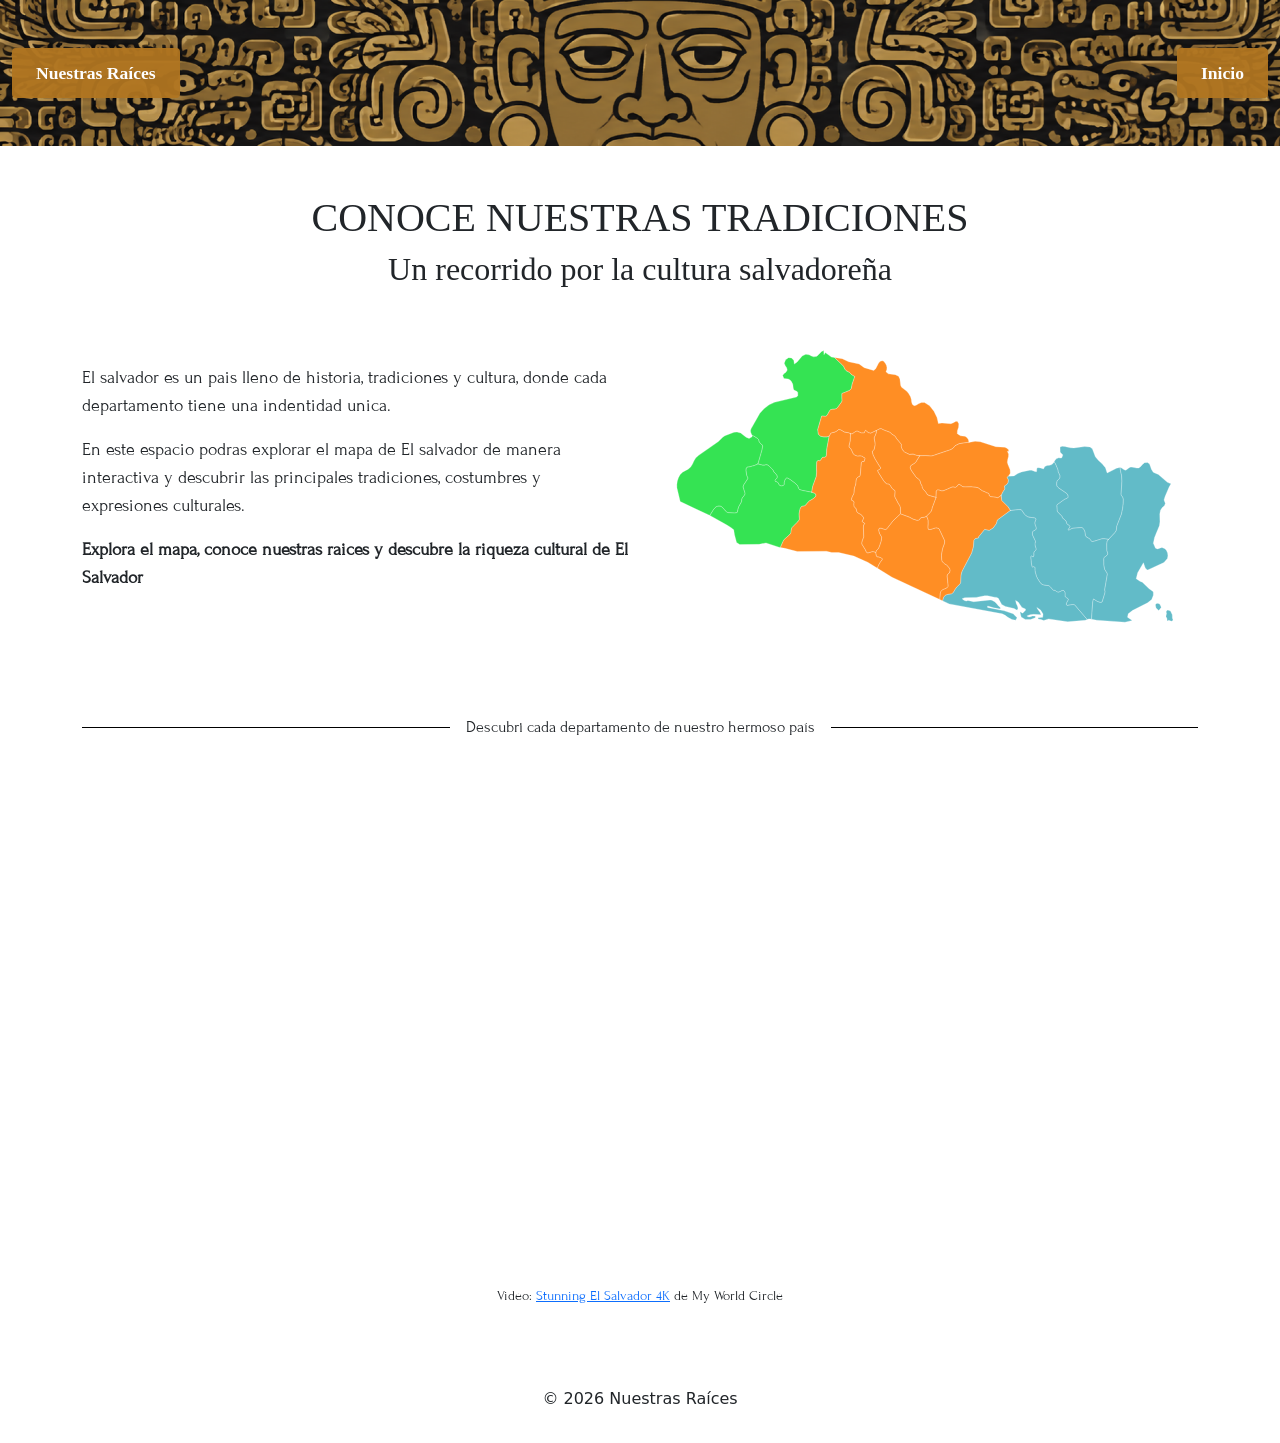
<file: index.html>
<!DOCTYPE html>
<html lang="es">
<head>
    <meta charset="UTF-8">
    <meta name="viewport" content="width=device-width, initial-scale=1.0">
    <title>Nuestra Raices - Mapa Cultural de El Salvador</title>
    <link href="https://cdn.jsdelivr.net/npm/bootstrap@5.3.3/dist/css/bootstrap.min.css" rel="stylesheet">
    <link href="css/stylesMapa.css" rel="stylesheet">
    <link rel="preconnect" href="https://fonts.googleapis.com">
    <link rel="preconnect" href="https://fonts.gstatic.com" crossorigin>
    <link href="https://fonts.googleapis.com/css2?family=Forum&family=Kranky&display=swap" rel="stylesheet">

</head>
<body>
    <header class="encabezado-navegador">
        <nav class="navbar navbar-expand-lg py-5">
            <div class="container-fluid d-flex justify-content-between align-items-center">
           <a class="nav-link" href="Desarrolladores.html">Nuestras Raíces</a>
            <a class="nav-link" href="index.html">Inicio</a> 
            </div>
        </nav>
        <!--Barra de navegacion-->
    </header>
    <main>
        <section id="intro" class="container py-5">
            <div class="text-center mb-5">
                <h1>CONOCE NUESTRAS TRADICIONES</h1>
                <h2 class="subtitle">Un recorrido por la cultura salvadoreña</h2>
            </div>

            <div class="row align-items-center">

                <div class="col-lg-6 contenido-texto">
                    <p>
                        El salvador es un pais lleno de historia, tradiciones y cultura,
                        donde cada departamento tiene una indentidad unica.
                    </p>
                    <p>
                        En este espacio podras explorar el mapa de El salvador de manera
                        interactiva y descubrir las principales tradiciones, costumbres
                        y expresiones culturales.
                    </p>
                    <p class="cta-texto">
                        <strong>Explora el mapa, conoce nuestras raices y descubre la
                            riqueza cultural de El Salvador</strong>
                    </p>
                </div>
                <div class="col-lg-6 contenido-mapa">
                    <!--Mapa SVG-->
                    <svg baseprofile="tiny" fill="#6dc998" height="547" stroke="#ffffff" stroke-linecap="round" stroke-linejoin="round" stroke-width=".5" version="1.2" viewbox="0 0 1000 547" width="1000" xmlns="http://www.w3.org/2000/svg">
                        <g id="features">
                        <path d="M183.1 180l3.2 1.3 6.8 4.3 1.3 1.2 0.7 0.8 0.4 0.8 0.8 3.2 0.4 0.9 0.6 0.9 1.3 1.3 1.6 1.2 1.3 1.4 0.1 0.1 0.8 1.5 0.3 0.9-1.1 6.9-7.5 25.9-6.7 2.8-8.2 2.3-4.6 0.7-1 0.7-0.8 1.1-0.4 2.5-0.1 1.6 0.9 7.2 0.6 2.3 0.7 1.7 0.9 1.8 0.3 0.9-0.2 1.3-7.6 11.7-0.7 2.1-0.2 1.6 3.1 10 0.4 2.2-0.5 1.5-1.1 1.8-2.8 3.4-1.1 2.1-0.6 1.6-0.3 3.6-0.3 1-4.8 8.6-0.7 1.9-2.1 8.6-1.9 0.8-3.1 0.4-11.3-0.7-2.3-0.5-0.8-0.5-2.7-2.6-4.9-5.7-0.8-0.6-1.5-1.1-0.9-0.4-1-0.4-1.4-0.1-1.5 0-2.1 0.4-1.3 0.4-1.1 0.5-0.9 0.6-1.1 0.9-2.8 3.4-5.9 9.4-0.9 1.4-25.4-11.6-29-14-6-25.1-0.1-6 0.9-6.3 2-6.1 3-5.6 4.5-4.6 10.3-5.5 4.6-3.8 3.4-5.4 2.5-5.6 3.2-5.5 5.6-4.9 36.1-25.3 7.9-8 4-2.7 16.7-6.3 5.5-0.4 6.8 1.8 9.8 7.6 5.5 2.3 5.5-3 0.1-2.2-0.3-0.6z" id="SVAH" name="Ahuachapán">
                        </path>
                        <path d="M194.1 232.6l7.5-25.9 1.1-6.9-0.3-0.9-0.8-1.5-0.1-0.1-1.3-1.4-1.6-1.2-1.3-1.3-0.6-0.9-0.4-0.9-0.8-3.2-0.4-0.8-0.7-0.8-1.3-1.2-6.8-4.3-3.2-1.3-2.4-5.6-0.3-3 1-3.2 16.1-28.4 7.5-8.2 9.4-7.3 9.9-4.6 40.3-9.7 2.5-2.4-0.1-6-1.2-1.6-4.8-2.4-1.6-1.6-0.7-2.5-0.7-5.9-0.5-1.8-2.2-4.2-1-1.5-2.2-2-2.6-1.2-7.9-1-2.3-5.5 2.2-3.3 3.8-2.7 2.4-3.8-1.1-4.5-2.7-3.8-1.7-4.4 2.5-6.1 5.3-4 5.5 0.5 4.1 4.1 1.1 7.2 5.1-3.7 9.3-11.2 2.6-1.1 4.1-1.8 5.9 0.8 4.3 2.3 4.2 1.5 5.9-1.2 8.6-8.8 3.8-1.5 0.5 7.5 1.9-3 0.4-0.9 10.8 7.9 0.1 0.1 5.8 0.9 14.3 13.4 2.5 2.8 0.5 0.7 1.2 2.9 1.7 2.9 0.8 0.8 1.3 1.1 5.6 2.9 0.8 0.7 1.8 2.4 6.9 4.4-4.8 14-1.5 7.8-3.3 3.7-14 5.7 0 7.7 0.3 4.3-0.1 1.5-0.7 1.8-7.3 10.1-1.3 1.3-0.8 0.6-0.8 0.5-1 0.3-1 0.3-1.2 0.2-3.8 0.2-1 0.2-1 0.3-0.9 0.4-0.8 0.5-0.7 0.6-4.4 8.1-0.9 1.2-0.7 0.7-0.9 0.5-0.9 0.4-7.1-0.5-7.2 24.8 1.1 8.4 4.2 3.8 5.6 1.1 5.6 0 4.4-1.2-4 21.4-0.7 5.5 0.1 1.2-0.6 7.5-0.4 1.2-0.8 1-1.9 0.9-1.4 0-1.3 0-1 0.1-0.8 0.4-3 4.9-1.2 0.8-1.1 0.1-0.9-0.3-1-0.1-0.9 0.3-0.8 0.5-0.6 0.8-0.5 2.1-0.5 10.4 0.4 6.9-0.7 8.3-6.6 18-1.8 10.7-17.9-3.4-4.7-1.6-0.6-0.8-0.6-0.8-2.2-5.6-5-4.7-8-5.9-3.6-2.2-2.5-1.1-1 0.2-0.8 0.6-0.6 0.7-1 1.6-1.2 2.8-0.5 2.1 0 3.5-0.3 0.9-0.8 0.9-1.4 0.7-2.7 0.6-1.7-0.4-1.2-0.4-0.9-0.7-0.6-0.7-0.5-0.9-0.4-1.2-0.9-1.3-1.7-1.8-2.4-0.4-1.2-0.8-0.5-0.8 0.2-1 0.4-0.8 0.7-0.8 1.4-1.2 0.6-0.6 0.5-0.9 0.3-1.1 0.1-1-0.4-2-1.7-2.8-2.3-2.1-1.2-1.3-0.8-1.1-1.2-2.8-1.1-1.5-6.1-6-2.2-1.6-1.7-0.8-1.2 0-1.1 0.1-2.1 0.6-3.4 0.1-8.7-2.2z" id="SVSA" name="Santa Ana">
                        </path>
                        <path d="M324.5 181.7l-4.4 1.2-5.6 0-5.6-1.1-4.2-3.8-1.1-8.4 7.2-24.8 7.1 0.5 0.9-0.4 0.9-0.5 0.7-0.7 0.9-1.2 4.4-8.1 0.7-0.6 0.8-0.5 0.9-0.4 1-0.3 1-0.2 3.8-0.2 1.2-0.2 1-0.3 1-0.3 0.8-0.5 0.8-0.6 1.3-1.3 7.3-10.1 0.7-1.8 0.1-1.5-0.3-4.3 0-7.7 14-5.7 3.3-3.7 1.5-7.8 4.8-14-6.9-4.4-1.8-2.4-0.8-0.7-5.6-2.9-1.3-1.1-0.8-0.8-1.7-2.9-1.2-2.9-0.5-0.7-2.5-2.8-14.3-13.4 14.5 2.3 11.6 5.6 19.2 4.1 9.5 6.7 17.3 5.2 3.6-3.2 5.4-10.5 3-3.1 3.3-0.9 2.2 0.4 1.9 1.7 2.1 3 1.9 3.5 0.8 3.9-0.3 3.9-1.5 3.8 4.3 3.7 12.8 1.5 6 3 2.4 4.8 1.5 11.9 1.7 3.5 9.5 7.2 3.4 4.2 3.4 5.7 1.4 4.9 0.2 1.8 0.4 3.2 1.2 4.1 3.3 2.4 3.7-0.8 4.4-2.6 5.3-2.3 5.8 0.1 9.3 6 7.9 9.9 5.6 11.6 2.5 10.9 6.6-1 16.4 1.3 4.5-1.8 3.9-2.4 3.3-0.3 2.7 4.4-0.4 6.5-2.2 6.4-0.2 5.5 5.9 3.8 8 1.1 1.8 0.6 2.7 2.4 1.8 2.6 0.9 3.2-0.2 2-17.3 2.6-7.7 3.8-2.9 3.8-2.5 2-4.5 2.1-23.1 7.6-5.6 2.1-5.2 1.3-9.8-0.9-11.1 0.3-6.2-0.7-5.8-2.2-6.8 0.5-8-3.8-1.4-0.9-1.7-1.6-2-2.9-1-2.1-0.6-1.8-0.3-1-0.1-0.9 0-1.1 0.3-1.6 0-0.1-0.2-0.7-0.7-1-8.2-9.8-1.7-3-0.6-0.8-6.3-4.5-2.7-2.4-1.9-1.1-9.7-3.5-4.7-2.4-1.3-0.1-1.2 0-6.6 3.4-10.4 4.8-4.2-1-5.3-4.2-2.4 4.8-5.2-0.1-7.8-3.4-2.9 1-4.9 3.5-1.5 0.8-2.7-0.4-3.6-1.7-1.2-0.3-6.1-0.9-6.8-3.9-3.9-0.8-3.6 2.8-3.5 1.9-4.4 0.9-3.1 1.2-1.2 2.6-1.7 2.7z" id="SVCH" name="Chalatenango">
                        </path>
                        <path d="M490.3 217.5l11.1-0.3 9.8 0.9 5.2-1.3 5.6-2.1 23.1-7.6 4.5-2.1 2.5-2 2.9-3.8 7.7-3.8 17.3-2.6 0 0.7 2.3-0.9 9.5-1.5 9.6 0.7 28.4 9.1 16.6 1.2 3.6 1.6 3.4 3.3-0.3 1.2-0.1 0.9-0.2 0.2-0.4 0.3-0.1 0-1.5-0.2 0.4 0.9 1.9 4.2-0.2 4.5-1.3 4.7-0.8 5.7 1 3.7 4.1 10.2 0.3 6.1-3.3 5.5-0.7 0.6-1.7 1.5 2.4 4.8-0.6 4.6-2.6 3.9-4.1 2.6 0.8 5.3-3.5 5.4-3.4 6.7 0 0.1-6.1 4.1-3.5-0.9-9.5-1.2-1.4-0.5-0.7-0.6-0.5-0.8-0.3-1-0.4-2.1-0.6-0.9-1-0.5-2.6-0.7-0.9-0.4-2.6-1.5-3.9-1.4-0.9-0.5-6.9-5.1-0.9-0.4-4.1-0.8-5.2-0.3-2.4-0.4-12 0.1-2.7-0.2-1.8-0.5-5.4-3.9-1.2 0.1-1.4 0.7-1.9 2.5-1.2 1.3-1.3 0.8-2.2-0.2-2.7-0.6-2.5 0.6-11.7 5.2-3.6 1.2-2.6 0.4-3.9-1.3-2.2-0.5-2.4-0.1-1 1.4-0.7 1.2-0.5 11.1-13-3.6-3.4-1.9-0.4-1-2.4-3.7-3.6-3.9-1.5-2-0.9-1.7-0.5-2.5-0.5-1.5-1.9-3.4-0.4-1.6-0.3-1.7-1.4-3-1.8-2.1-3.1-2.1-2.3-2.4-7.3-10.4-1.8-3.3-0.9-2.5 0.2-1.2 0.3-1 0.3-0.9 0.6-0.9 0.6-0.6 0.8-0.6 5-2.9 1.4-1.2 1.3-1.4 1.1-1.6 0.4-0.9 5.5-8.8z" id="SVCA" name="Cabañas">
                        </path>
                        <path d="M736.4 228.6l1.5-2.6 2.5-2.8 4.5-1.9 3.3 0.5 2.4-0.5 1.8-5.3-0.6-1-3.4-3.1-0.8-1.4-0.3-7.7 0.1-1.3 3.7-1.4 5.7 0.6 0.9 0.2 9 2 6 0.2 19.6-2.4 9.9 0.6 4.3 3.6 5.5 14.3 5.4 6.6 7 6.3 6.1 7.4 3.1 9.5 17.1-8.5 5.6-1.5 0.9 0.1 1.2 7.6 1.6 6.3 0.7 10.9-1.5 23.5 0.1 1.3 0.2 1 0.5 0.8 1.7 2.2 0.5 0.9 0.4 0.9 0.3 0.9 0.4 2.4-0.2 7.4-1.1 8.9-2.2 10.4-8.6 22.3-0.7 7.3-2.7 4.2-11.6 12.4-8.1-1.3-3.9 0.2-14.7 4.6-2.8 0.3-1.8-0.3-0.6-0.6-0.6-1.1-0.3-0.8-0.9-1-1.3-1.2-5.5-3.3-0.8-0.6-0.6-0.8-0.4-0.8-1.1-6.9-0.6-2.1-1.4-2.6-1.6-2.1-1.3-0.8-1.4-0.5-14.6 1.2-2.1 0.4-1.9 0.8-3 1.8-2.1 0.6-0.6-0.5-0.1-0.6 0.5-0.9 2.2-3 0.4-0.9 0.1-1-0.6-1-0.9-0.9-2.7-1.7-0.8-0.7-0.6-0.7-0.3-0.9-0.3-1.1-0.2-1.1-0.8-1.5-1.4-1.9-3.5-2.6-1.4-1.4-0.7-2.3-1.2-1.9-4.8-4.3-1.9-2.3-1.2-1.8-0.6-9.7 0-1 0.4-0.8 0.7-0.7 12.3-8.9 1.7-1 2.9-1 0.9-0.5 0.7-0.7 0.6-0.7 0.3-1.1 0-1.4-0.7-2.3-1-1.5-0.8-1-14.2-9.7-2.1-1.9-1.4-1.5-0.3-1-0.3-1-0.1-3.8 0.3-2.1 0.2-0.7 0.2-0.7 0.5-0.8 1.1-1.4 0.7-0.6 0.8-0.5 0.6-0.7 0.6-0.8 0.4-0.8 0.4-1 0.2-1.1 0-2.3-1.2-3.2-1.5-2.9-0.6-1.7-0.1-1.3-0.7-3.1-4.4-10.4-2.1-2.9z" id="SVMO" name="Morazán">
                        </path>
                        <path d="M639.5 290.4l0-0.1 3.4-6.7 3.5-5.4-0.8-5.3 4.1-2.6 2.6-3.9 0.6-4.6-2.4-4.8 1.7-1.5 0.7-0.6 10-0.5 7-4.3 6.8-2.9 15.2-3.3 3.5 0.2 6 2.3 2.8 0.3 0.4-1.1 0-2.3 0.3-2.4 1.2-1.4 2.4-0.1 3 0.5 3 0.9 2.4 1 2.6-4.8 4.1-1.5 4.5-0.4 4.1-1.4 3-2.8 1.2-2.3 2.1 2.9 4.4 10.4 0.7 3.1 0.1 1.3 0.6 1.7 1.5 2.9 1.2 3.2 0 2.3-0.2 1.1-0.4 1-0.4 0.8-0.6 0.8-0.6 0.7-0.8 0.5-0.7 0.6-1.1 1.4-0.5 0.8-0.2 0.7-0.2 0.7-0.3 2.1 0.1 3.8 0.3 1 0.3 1 1.4 1.5 2.1 1.9 14.2 9.7 0.8 1 1 1.5 0.7 2.3 0 1.4-0.3 1.1-0.6 0.7-0.7 0.7-0.9 0.5-2.9 1-1.7 1-12.3 8.9-0.7 0.7-0.4 0.8 0 1 0.6 9.7 1.2 1.8 1.9 2.3 4.8 4.3 1.2 1.9 0.7 2.3 1.4 1.4 3.5 2.6 1.4 1.9 0.8 1.5 0.2 1.1 0.3 1.1 0.3 0.9 0.6 0.7 0.8 0.7 2.7 1.7 0.9 0.9 0.6 1-0.1 1-0.4 0.9-2.2 3-0.5 0.9 0.1 0.6 0.6 0.5 2.1-0.6 3-1.8 1.9-0.8 2.1-0.4 14.6-1.2 1.4 0.5 1.3 0.8 1.6 2.1 1.4 2.6 0.6 2.1 1.1 6.9 0.4 0.8 0.6 0.8 0.8 0.6 5.5 3.3 1.3 1.2 0.9 1 0.3 0.8 0.6 1.1 0.6 0.6 1.8 0.3 2.8-0.3 14.7-4.6 3.9-0.2 8.1 1.3-2.5 3.3-0.8 4.9 0.2 11.7 1.5 5.6 0 1.2-0.4 1.3-1.4 1.7-1.1 0.9-1 0.8-1.6 0.9-0.7 0.6-0.6 1.5-0.3 2.5 0.2 9.9 1.1 6.8 0.3 1 0.5 0.9 3.5 5.6 0.4 0.9 0.4 1 0.1 0.9-4.8 27.8 0.1 1.6 0.6 2.2-0.3 2.4-4.9 16.1-0.8 0.9-1.8 0.5-1.2 0-1.3-0.3-3.9-1.4-3.2-1.9-3.1-2.3-0.8-0.3-1 3.8-0.5 2.9-2.1 30.2 0 0.1-2.6-0.5-2.5 0-2.8 1.1-23-26.8-1-0.4-1-0.2-1.2-0.1-10.2 1.6-0.9-0.2-0.7-0.8-0.1-1.9 0.2-1.2 0.4-1.3 2.8-5.1-0.2-1.1-0.9-1.2-2.5-1.3-1.4-1.2-0.9-1.4 0-5.7-0.2-1.1-0.3-1.2-0.7-1.1-1.2-1.4-1.6-0.2-1.2 0.1-3.5 1.9-1.9 0.8-1.1 0.3-1 0-1.1-0.1-0.9-0.4-0.8-0.5-1.5-1.2-0.8-0.5-0.9-0.4-1.1-0.1-0.9 0.1-1.1-0.8-1.6-1.4-3.3-4-1.9-1.6-1.7-1-7.4-0.8-2-0.5-2.8-1.3-0.8-0.5-0.7-0.5-2.6-3.4-3.8-6.1-2-4.1-2-6.9-0.6-3-0.2-2.3 0.1-2.5-0.2-1.2-0.6-1-1.5-0.5-1.8 0.7-0.6-0.1-0.6-0.4-0.4-1.2-1.2-7.1-0.1-2.5-0.6-5.2-0.1-1.1 0.1-1.2 0.3-1 0.6-0.7 0.7-0.2 0.6 0.2 0.4 0.4 0.5 0.6 0.6 0.5 0.7 0 0.5-0.6 0.4-1 0.2-2.4-0.1-2.3 0.1-1.2 0.3-1 0.5-0.9 0.6-0.7 2-1.9 0.1-0.1 0.5-1 0.1-0.8-0.2-1.5-1.5-5.1-0.3-2 0-1.6 0.8-3 0-0.9-0.5-1.5-4.5-9.6-0.3-1-0.2-1.1 0-2.3 0.1-1.2 0.3-1 0.5-0.8 0.6-0.7 0.8-0.5 2.1-0.7 0.8-0.4 0.6-0.7 0.6-0.8 0.3-1 0.2-1-0.2-1.4-0.5-1.6-1.1-2.7-0.7-3.2 0-1.2 0.2-1.1 1.8-5 0-1.1-1.2-1-2.3-0.7-9.2-1.2-2.9-1-3.3-2.3-2.5-2.4-3.2-5-2.3-2.9-4.4-0.3-15.4 1.8-4.3-6.8-11.6-11.6-1-9.1z" id="SVSM" name="San Miguel">
                        </path>
                        <path d="M836.2 370.7l11.6-12.4 2.7-4.2 0.7-7.3 8.6-22.3 2.2-10.4 1.1-8.9 0.2-7.4-0.4-2.4-0.3-0.9-0.4-0.9-0.5-0.9-1.7-2.2-0.5-0.8-0.2-1-0.1-1.3 1.5-23.5-0.7-10.9-1.6-6.3-1.2-7.6 2.1 0.5 5.5 3.6 2.6 0.7 1.7-0.8 4.8-3.8 3-1 3.7 0.2 7.4 1.6 3.6-0.3 3.6-2.6 3.1-3.9 3.8-3.2 5.6-0.2 3.6 2.8 3.6 10.2 3.1 4.6 1.9 1.1 5.3 2.1 2.3 1.2 5.9 5.2 10.6 9.1 6.6 2.7-3.3 5.6-7.6 17.6-1.9 6.3 2.4 6.4-1.8 4.1-3.8 3.6-3.3 4.7-1.3 6.9 0.3 14.3-0.9 7-9 21.9-2.2 10.6 4 8.8 3.8 1.4 8-2.6 5.4 2.1 2.9 3.4 2 4.6 0.6 5.2-0.9 4.9-6.4 7.4-29.6 13.6-0.3-0.1-2.9-1.8-1.9-3.1-2.8-8.3-10.6 18.4-2.7 10.8 6.9 4.8 4.4 1.7 12.4 12 7.1 4.8 0.6 2.2 0 4.7-3 8.2-7.5 5.9-27.9 14.1-7.6 6.1-1.3 6.1 8.7 6-13.3 3.1-51.7-3.6-9.6-1.8 0-0.1 2.1-30.2 0.5-2.9 1-3.8 0.8 0.3 3.1 2.3 3.2 1.9 3.9 1.4 1.3 0.3 1.2 0 1.8-0.5 0.8-0.9 4.9-16.1 0.3-2.4-0.6-2.2-0.1-1.6 4.8-27.8-0.1-0.9-0.4-1-0.4-0.9-3.5-5.6-0.5-0.9-0.3-1-1.1-6.8-0.2-9.9 0.3-2.5 0.6-1.5 0.7-0.6 1.6-0.9 1-0.8 1.1-0.9 1.4-1.7 0.4-1.3 0-1.2-1.5-5.6-0.2-11.7 0.8-4.9 2.5-3.3z m105.9 136.3l-0.3-4.9 2.7-2 5.2 1.7 3.2 7.1 0.2 5.9 1.4 3.9-3.1 1.8-4.9-1.8-3.2 1.5 0-4.2-2-4.1 0.8-4.9z m-14.8-19.2l2.9 1.8 2.5 5.6-2.2 3.2-2.5 2.4-4.9-4.4-1.2-6.1 2.2-2.2 3.2-0.3z" id="SVUN" name="La Unión">
                        </path>
                        <path d="M106 326.8l0.9-1.4 5.9-9.4 2.8-3.4 1.1-0.9 0.9-0.6 1.1-0.5 1.3-0.4 2.1-0.4 1.5 0 1.4 0.1 1 0.4 0.9 0.4 1.5 1.1 0.8 0.6 4.9 5.7 2.7 2.6 0.8 0.5 2.3 0.5 11.3 0.7 3.1-0.4 1.9-0.8 2.1-8.6 0.7-1.9 4.8-8.6 0.3-1 0.3-3.6 0.6-1.6 1.1-2.1 2.8-3.4 1.1-1.8 0.5-1.5-0.4-2.2-3.1-10 0.2-1.6 0.7-2.1 7.6-11.7 0.2-1.3-0.3-0.9-0.9-1.8-0.7-1.7-0.6-2.3-0.9-7.2 0.1-1.6 0.4-2.5 0.8-1.1 1-0.7 4.6-0.7 8.2-2.3 6.7-2.8 8.7 2.2 3.4-0.1 2.1-0.6 1.1-0.1 1.2 0 1.7 0.8 2.2 1.6 6.1 6 1.1 1.5 1.2 2.8 0.8 1.1 1.2 1.3 2.3 2.1 1.7 2.8 0.4 2-0.1 1-0.3 1.1-0.5 0.9-0.6 0.6-1.4 1.2-0.7 0.8-0.4 0.8-0.2 1 0.5 0.8 1.2 0.8 2.4 0.4 1.7 1.8 0.9 1.3 0.4 1.2 0.5 0.9 0.6 0.7 0.9 0.7 1.2 0.4 1.7 0.4 2.7-0.6 1.4-0.7 0.8-0.9 0.3-0.9 0-3.5 0.5-2.1 1.2-2.8 1-1.6 0.6-0.7 0.8-0.6 1-0.2 2.5 1.1 3.6 2.2 8 5.9 5 4.7 2.2 5.6 0.6 0.8 0.6 0.8 4.7 1.6 17.9 3.4 4.3 1.4 0.9 0.4 0.8 0.6 0.7 0.6 0.5 0.8 0.3 1 0.2 1-0.5 1.5-1 1.5-2.7 2.4-2.4 1.7-5.5 3.2-2.1 1.9-4.4 5.5-1.5 1.2-1.5 0.6-2.6 0.3-0.9 0.2-1.5 0.9-0.8 0.7-0.8 1.4-0.8 2.1-1.1 4.6-0.6 4.5 0.5 8.5-0.1 1.3-1 1.8-1.9 2.6-8.2 8.2-0.7 0.5-0.8 0.8-0.9 1.2-0.8 1.9-0.7 3.2-0.5 4.7-1.1 1.5-1.6 1.9-9.5 8.4-2 3.2-4 9.1-1 2.5-2.6-0.6-23.8-7.8-12.6 2.6-35.6 0.4-5.7-3.9-3.8-14.2-1.4-8.9-4.7-3.9-7.8-4.8-30.4-17.3-0.8-0.4z" id="SVSO" name="Sonsonate">
                        </path>
                        <path d="M292.5 284.3l1.8-10.7 6.6-18 0.7-8.3-0.4-6.9 0.5-10.4 0.5-2.1 0.6-0.8 0.8-0.5 0.9-0.3 1 0.1 0.9 0.3 1.1-0.1 1.2-0.8 3-4.9 0.8-0.4 1-0.1 1.3 0 1.4 0 1.9-0.9 0.8-1 0.4-1.2 0.6-7.5-0.1-1.2 0.7-5.5 4-21.4 1.7-2.7 1.2-2.6 3.1-1.2 4.4-0.9 3.5-1.9 3.6-2.8 3.9 0.8 6.8 3.9 6.1 0.9 1.2 0.3 3.6 1.7-0.4 13-2 8.3-0.1 2.1 0.2 1.4 2.3 1.8 0.9 1.3 1.1 2 1.9 4.4 1.1 2.1 1 1.4 1.6 1 1.8 0.9 3 0.9 1.1 0.1 3.5-0.3 1.2 0 1.1 0.2 1.1 0.2 1 0.4 1.2 0.7 1.4 1.1 2 1.1 0.6 0.8 0.1 0.6-1 2.6-0.5 2.2-0.1 0.4-0.3 0.3-2.8-0.1-1 0.3-0.7 0.7-0.4 1.2-1.9 21.6-0.5 2.2-0.4 0.9-0.8 0.5-1.9 0.7-0.9 0.5-0.7 0.6-1.2 1.4-0.7 1.9-0.5 1.8-0.7 6.8-0.8 3-1.2 2.8-0.7 3.6-0.4 6.2-0.3 1.6-0.3 1-2.6 4.9-1.7 4.8 0.2 1.5 0.6 0.8 1 0.3 1.2 0.1 1.9 2.5-0.4 3.8 0.3 3.7 0.4 1 0.5 0.8 0.6 0.7 1.5 1.1 0.7 0.9 0.4 1.3 0.7 3 0.6 1.7 0.7 1.1 0.8 0.6 5.4 2.9 0.7 0.5 1.6 1.4 2.5 3.4 0.4 1.4-0.2 1.2-1.2 2.3-0.9 2.2 0.1 1.2 0.8 0.8 2.9 1.4 0.4 0.9-0.2 0.9-0.6 0.7-0.7 0.6-0.6 2.2-0.2 3.7 0.7 15.9-0.2 1.2-2.4 6.1-0.8 3.4-0.1 1.8 0.2 1.4 6 9.8 2.1 4.6 0.6 0.7 0.8 0.4 1.1 0.2 1.2-0.1 2.1-0.5 3.9-1.3 2.2-0.3 1.4 0.2 1 0.3 2.8 1.2 1.3 6.3 1.1 1.6 0.9 0 1.6 0.1 2 0.5 3.7 1.5 1.3 1.3 0.3 1.1-1 1.7-1.8 2.2-0.5 0.8-0.6 0.7-2.9 5.2-1 2.3-1.2 3.6-17.9-11-25.5-11.3-27.6-6.6-12.8 0-9.8-2.3-53.3 0.5-22.8-5.8-8.1-1.5 1-2.5 4-9.1 2-3.2 9.5-8.4 1.6-1.9 1.1-1.5 0.5-4.7 0.7-3.2 0.8-1.9 0.9-1.2 0.8-0.8 0.7-0.5 8.2-8.2 1.9-2.6 1-1.8 0.1-1.3-0.5-8.5 0.6-4.5 1.1-4.6 0.8-2.1 0.8-1.4 0.8-0.7 1.5-0.9 0.9-0.2 2.6-0.3 1.5-0.6 1.5-1.2 4.4-5.5 2.1-1.9 5.5-3.2 2.4-1.7 2.7-2.4 1-1.5 0.5-1.5-0.2-1-0.3-1-0.5-0.8-0.7-0.6-0.8-0.6-0.9-0.4-4.3-1.4z" id="SVLI" name="La Libertad">
                        </path>
                        <path d="M413 423.6l1.2-3.6 1-2.3 2.9-5.2 0.6-0.7 0.5-0.8 1.8-2.2 1-1.7-0.3-1.1-1.3-1.3-3.7-1.5-2-0.5-1.6-0.1-0.9 0-1.1-1.6-1.3-6.3 0.8-3.2 1.1-0.7 2.7-3 1.9-4.1 3.2-9.6 0.8-4.2 0.2-2.7-0.7-1.9-2.9-5.1-1.1-3.1-0.7-3.3 0.2-1.8 0.5-1.2 0.9-0.5 1-0.2 1.2 0 1.1 0.2 6 1.9 1.2 0.2 1.1 0.1 1.9-1.5 11.3-14.4 13.6-12.8 16.5 6.1 6.5 3.5 7.1 2.2 1.3 0 1.7-0.3 0.7-0.2 0.8-0.4 0.6-0.7 0.8-1.8 0.7-0.8 0.8-0.4 1-0.3 4.7-0.6 2.1-0.7 2.6-1.6 2.8 7.6 0.1 6.3-0.4 6.6 0.4 2.6 0.7 1.6 1.2 0.1 1.2 0 1.2-0.2 8.9-2.8 1.6-0.1 1.7 0.3 2.9 1.1 1 1.3 9.3 19.8 0.3 1.1 0.1 1.1-0.1 2.5-0.4 2.2-2.9 7.9-0.2 0.9-0.3 0.9-0.3 1.3 0 0.6 0 0.1-1.6 8.4 0 1.8 0.5 6.7 0.5 2.2 0.6 1.6 2.4 2.7 2.3 1.8 3.3 2 2.6 2.5 2.4 3.2 0.9 2 0.4 1.6-0.2 1.2-0.5 2.2-0.3 0.9-0.5 0.9-2.3 1.7-0.6 0.7-0.5 0.8-0.3 1-0.1 1.2-0.1 1.2 1.7 15.8-0.1 2.2-0.5 0.8-0.6 0.7-0.7 0.8-0.8 0.5-3.5 1.7-2.7 1.1-1.7 1-1.5 1.2-0.6 0.7-0.5 0.8-0.5 1-0.3 0.9-0.3 1.1-0.9 11.6 0 0.1-87.6-40.9-26.6-16.4z" id="SVPA" name="La Paz">
                        </path>
                        <path d="M520.2 293.8l0.5-11.1 0.7-1.2 1-1.4 2.4 0.1 2.2 0.5 3.9 1.3 2.6-0.4 3.6-1.2 11.7-5.2 2.5-0.6 2.7 0.6 2.2 0.2 1.3-0.8 1.2-1.3 1.9-2.5 1.4-0.7 1.2-0.1 5.4 3.9 1.8 0.5 2.7 0.2 12-0.1 2.4 0.4 5.2 0.3 4.1 0.8 0.9 0.4 6.9 5.1 0.9 0.5 3.9 1.4 2.6 1.5 0.9 0.4 2.6 0.7 1 0.5 0.6 0.9 0.4 2.1 0.3 1 0.5 0.8 0.7 0.6 1.4 0.5 9.5 1.2 3.5 0.9 6.1-4.1 1 9.1 11.6 11.6 4.3 6.8-23.6 17.2-2.1 6.8-5.6 7.7-7.5 4.8-8.3-1.9-10.8 13.4-0.5 2.4-6.2 1.1-2.1 3-0.9 11.7-3.2 11.5-17.1 32.6-1.6 4.1-0.9 4.9-0.5 12-0.9 2.6-6.6 6.4-3.5 5.2-2.2 4.2-3.6 2.9-7.3 1.1-4.5 1.7-2.8 3.8-1.5 5.5 0 0.8 0.2 0.1-5.6-2.6 0-0.1 0.9-11.6 0.3-1.1 0.3-0.9 0.5-1 0.5-0.8 0.6-0.7 1.5-1.2 1.7-1 2.7-1.1 3.5-1.7 0.8-0.5 0.7-0.8 0.6-0.7 0.5-0.8 0.1-2.2-1.7-15.8 0.1-1.2 0.1-1.2 0.3-1 0.5-0.8 0.6-0.7 2.3-1.7 0.5-0.9 0.3-0.9 0.5-2.2 0.2-1.2-0.4-1.6-0.9-2-2.4-3.2-2.6-2.5-3.3-2-2.3-1.8-2.4-2.7-0.6-1.6-0.5-2.2-0.5-6.7 0-1.8 1.6-8.4 0-0.1 0-0.6 0.3-1.3 0.3-0.9 0.2-0.9 2.9-7.9 0.4-2.2 0.1-2.5-0.1-1.1-0.3-1.1-9.3-19.8-1-1.3-2.9-1.1-1.7-0.3-1.6 0.1-8.9 2.8-1.2 0.2-1.2 0-1.2-0.1-0.7-1.6-0.4-2.6 0.4-6.6-0.1-6.3-2.8-7.6 7.3-7.2 0.8-1.3 0.9-1.8 1.3-5.4 6.9-18.3z" id="SVSV" name="San Vicente">
                        </path>
                        <path d="M656.4 317.9l15.4-1.8 4.4 0.3 2.3 2.9 3.2 5 2.5 2.4 3.3 2.3 2.9 1 9.2 1.2 2.3 0.7 1.2 1 0 1.1-1.8 5-0.2 1.1 0 1.2 0.7 3.2 1.1 2.7 0.5 1.6 0.2 1.4-0.2 1-0.3 1-0.6 0.8-0.6 0.7-0.8 0.4-2.1 0.7-0.8 0.5-0.6 0.7-0.5 0.8-0.3 1-0.1 1.2 0 2.3 0.2 1.1 0.3 1 4.5 9.6 0.5 1.5 0 0.9-0.8 3 0 1.6 0.3 2 1.5 5.1 0.2 1.5-0.1 0.8-0.5 1-0.1 0.1-2 1.9-0.6 0.7-0.5 0.9-0.3 1-0.1 1.2 0.1 2.3-0.2 2.4-0.4 1-0.5 0.6-0.7 0-0.6-0.5-0.5-0.6-0.4-0.4-0.6-0.2-0.7 0.2-0.6 0.7-0.3 1-0.1 1.2 0.1 1.1 0.6 5.2 0.1 2.5 1.2 7.1 0.4 1.2 0.6 0.4 0.6 0.1 1.8-0.7 1.5 0.5 0.6 1 0.2 1.2-0.1 2.5 0.2 2.3 0.6 3 2 6.9 2 4.1 3.8 6.1 2.6 3.4 0.7 0.5 0.8 0.5 2.8 1.3 2 0.5 7.4 0.8 1.7 1 1.9 1.6 3.3 4 1.6 1.4 1.1 0.8 0.9-0.1 1.1 0.1 0.9 0.4 0.8 0.5 1.5 1.2 0.8 0.5 0.9 0.4 1.1 0.1 1 0 1.1-0.3 1.9-0.8 3.5-1.9 1.2-0.1 1.6 0.2 1.2 1.4 0.7 1.1 0.3 1.2 0.2 1.1 0 5.7 0.9 1.4 1.4 1.2 2.5 1.3 0.9 1.2 0.2 1.1-2.8 5.1-0.4 1.3-0.2 1.2 0.1 1.9 0.7 0.8 0.9 0.2 10.2-1.6 1.2 0.1 1 0.2 1 0.4 23 26.8-3.5 1.4-32.4 2.7-34.8-5.3-9 2.9-4.8-1.6-5.5-1.2 0-2.4 8.5-0.6 0.6-5.9-4.5-7.4-6.9-4.8 1.5 3 4.5 6.3 1.7 3.9-13.6-0.5-6.6 0.7-5.7 2.4 3.7 1.6 2.9-0.5 3.5-1 5.3-0.1 0 2.9-8.7 3.6-9.7-0.3-7.5-4.6-2.3-9.5 3.7 1.7 1.4 0.9 5.2-5.2 0-2.4-6.5-2.9-7-10-4.7-2.9 1.2 5.5 2.2 4.6 1.1 4.1-1.7 4-5.5-3.2-15.9-4-6.8-3.6-6.2-11.1-2.9-1.8-4.4-0.4-12.4-2.5-5.5 0-15.2 2.9-21.2 0.5-4.7 2.1 2.6 2 2.7 1.5 2.8 0.5 2.4-1.1 10.6 2.4 30.2-3.2 3.3 0.5 4.9 2.7 2.6 2.4 4.7 5.7 3.1 2.4 0 2.9-7-1.2-5.1-1-11.2-3.3 0 2.6 30.8 6.3 16.1 5.3 7.2 7.1-2.7 4.6-6.7-1.1-7.5-4-4.9-3.7-5.5-2.8-97-18.1-11.6-5.4-0.2-0.1 0-0.8 1.5-5.5 2.8-3.8 4.5-1.7 7.3-1.1 3.6-2.9 2.2-4.2 3.5-5.2 6.6-6.4 0.9-2.6 0.5-12 0.9-4.9 1.6-4.1 17.1-32.6 3.2-11.5 0.9-11.7 2.1-3 6.2-1.1 0.5-2.4 10.8-13.4 8.3 1.9 7.5-4.8 5.6-7.7 2.1-6.8 23.6-17.2z" id="SVUS" name="Usulután">
                        </path>
                        <path d="M410.9 171.4l6.6-3.4 1.2 0 1.3 0.1 4.7 2.4 9.7 3.5 1.9 1.1 2.7 2.4 6.3 4.5 0.6 0.8 1.7 3 8.2 9.8 0.7 1 0.2 0.7 0 0.1-0.3 1.6 0 1.1 0.1 0.9 0.3 1 0.6 1.8 1 2.1 2 2.9 1.7 1.6 1.4 0.9 8 3.8 6.8-0.5 5.8 2.2 6.2 0.7-5.5 8.8-0.4 0.9-1.1 1.6-1.3 1.4-1.4 1.2-5 2.9-0.8 0.6-0.6 0.6-0.6 0.9-0.3 0.9-0.3 1-0.2 1.2 0.9 2.5 1.8 3.3 7.3 10.4 2.3 2.4 3.1 2.1 1.8 2.1 1.4 3 0.3 1.7 0.4 1.6 1.9 3.4 0.5 1.5 0.5 2.5 0.9 1.7 1.5 2 3.6 3.9 2.4 3.7 0.4 1 3.4 1.9 13 3.6-6.9 18.3-1.3 5.4-0.9 1.8-0.8 1.3-7.3 7.2-2.6 1.6-2.1 0.7-4.7 0.6-1 0.3-0.8 0.4-0.7 0.8-0.8 1.8-0.6 0.7-0.8 0.4-0.7 0.2-1.7 0.3-1.3 0-7.1-2.2-6.5-3.5-16.5-6.1-0.3-11.6-0.8-2-0.7-2-1.8-2.3-6.6-12.5-0.5-1.8 0.6-8.3-0.3-1.7-0.7-1.1-1-0.3-1.4-1-1.6-1.6-4.7-7-0.7-0.6-1-0.4-1.1-0.2-2.4-0.1-2.6-2.1-3.4-4-10-15.7-1.1-3 0.7-0.6 2.7-1.2 1-0.7 0.7-0.8 0.7-1.5-0.4-0.8-2.3-3-7.8-12.8-3.5-7.4-0.8-2.9-0.4-3.3 0.2-0.6 0.6-0.5 0.7-0.6 0.7-0.6 1-1.6 0.3-0.9 0.3-1.1 0.3-2.3 0.5-2.1 0.2-1.6 0-0.4 0.1-0.7-0.3-3.7-1.2-6.4-0.1-1.7 0.3-1.2 1.8-3.7 1.7-4.6 0.2-3.8z" id="SVCU" name="Cuscatlán">
                        </path>
                        <path d="M363.6 177.2l2.7 0.4 1.5-0.8 4.9-3.5 2.9-1 7.8 3.4 5.2 0.1 2.4-4.8 5.3 4.2 4.2 1 10.4-4.8-0.2 3.8-1.7 4.6-1.8 3.7-0.3 1.2 0.1 1.7 1.2 6.4 0.3 3.7-0.1 0.7 0 0.4-0.2 1.6-0.5 2.1-0.3 2.3-0.3 1.1-0.3 0.9-1 1.6-0.7 0.6-0.7 0.6-0.6 0.5-0.2 0.6 0.4 3.3 0.8 2.9 3.5 7.4 7.8 12.8 2.3 3 0.4 0.8-0.7 1.5-0.7 0.8-1 0.7-2.7 1.2-0.7 0.6 1.1 3 10 15.7 3.4 4 2.6 2.1 2.4 0.1 1.1 0.2 1 0.4 0.7 0.6 4.7 7 1.6 1.6 1.4 1 1 0.3 0.7 1.1 0.3 1.7-0.6 8.3 0.5 1.8 6.6 12.5 1.8 2.3 0.7 2 0.8 2 0.3 11.6-13.6 12.8-11.3 14.4-1.9 1.5-1.1-0.1-1.2-0.2-6-1.9-1.1-0.2-1.2 0-1 0.2-0.9 0.5-0.5 1.2-0.2 1.8 0.7 3.3 1.1 3.1 2.9 5.1 0.7 1.9-0.2 2.7-0.8 4.2-3.2 9.6-1.9 4.1-2.7 3-1.1 0.7-0.8 3.2-2.8-1.2-1-0.3-1.4-0.2-2.2 0.3-3.9 1.3-2.1 0.5-1.2 0.1-1.1-0.2-0.8-0.4-0.6-0.7-2.1-4.6-6-9.8-0.2-1.4 0.1-1.8 0.8-3.4 2.4-6.1 0.2-1.2-0.7-15.9 0.2-3.7 0.6-2.2 0.7-0.6 0.6-0.7 0.2-0.9-0.4-0.9-2.9-1.4-0.8-0.8-0.1-1.2 0.9-2.2 1.2-2.3 0.2-1.2-0.4-1.4-2.5-3.4-1.6-1.4-0.7-0.5-5.4-2.9-0.8-0.6-0.7-1.1-0.6-1.7-0.7-3-0.4-1.3-0.7-0.9-1.5-1.1-0.6-0.7-0.5-0.8-0.4-1-0.3-3.7 0.4-3.8-1.9-2.5-1.2-0.1-1-0.3-0.6-0.8-0.2-1.5 1.7-4.8 2.6-4.9 0.3-1 0.3-1.6 0.4-6.2 0.7-3.6 1.2-2.8 0.8-3 0.7-6.8 0.5-1.8 0.7-1.9 1.2-1.4 0.7-0.6 0.9-0.5 1.9-0.7 0.8-0.5 0.4-0.9 0.5-2.2 1.9-21.6 0.4-1.2 0.7-0.7 1-0.3 2.8 0.1 0.3-0.3 0.1-0.4 0.5-2.2 1-2.6-0.1-0.6-0.6-0.8-2-1.1-1.4-1.1-1.2-0.7-1-0.4-1.1-0.2-1.1-0.2-1.2 0-3.5 0.3-1.1-0.1-3-0.9-1.8-0.9-1.6-1-1-1.4-1.1-2.1-1.9-4.4-1.1-2-0.9-1.3-2.3-1.8-0.2-1.4 0.1-2.1 2-8.3 0.4-13z" id="SVSS" name="San Salvador">
                        </path>
                        </g>
                        <g id="points">
                        <circle class="13.222973684790423|-89.99369975031595" cx="90.9" cy="497.5" id="0">
                        </circle>
                        <circle class="13.737667945092843|-88.78290699198428" cx="545.5" cy="298.8" id="1">
                        </circle>
                        <circle class="14.381035770470868|-87.81427278531893" cx="909.1" cy="49.8" id="2">
                        </circle>
                        </g>
                        <g id="label_points">
                        <circle class="Ahuachapán" cx="124.3" cy="249.3" id="SVAH" data-bs-title="Ahuachapán" data-bs-content="La Ciudad de los Ausoles <br> 9 de febrero de 1869 <br> 1,239.60 km²">
                        </circle>
                        <circle class="Santa Ana" cx="251.3" cy="168.8" id="SVSA" data-bs-title="Santa Ana" data-bs-content="La Ciudad Heroica <br> 8 de febrero de 1855 <br> 2,023 km²">
                        </circle>
                        <circle class="Chalatenango" cx="413.2" cy="117.2" id="SVCH" data-bs-title="Chalatenango" data-bs-content="Los Duros del Norte <br> 14 de febrero de 1855 <br> 2,017 km²">
                        </circle>
                        <circle class="Cabañas" cx="580.5" cy="233.6" id="SVCA" data-bs-title="Cabañas" data-bs-content="Cuna de las artesanías <br> 10 de febrero de 1873 <br> 1,103.51 km²">
                        </circle>
                        <circle class="Morazán" cx="808.4" cy="292.1" id="SVMO" data-bs-title="Morazán" data-bs-content="corazón de la memoria <br> 14 de julio de 1875 <br> 1,447 km²">
                        </circle>
                        <circle class="San Miguel" cx="753.2" cy="407.8" id="SVSM" data-bs-title="San Miguel" data-bs-content="La Perla de Oriente <br> 12 de junio de 1824 <br> 2,077.1 km²">
                        </circle>
                        <circle class="La Unión" cx="879.7" cy="380.1" id="SVUN" data-bs-title="La Unión" data-bs-content="La Ciudad del Puerto y el Sol <br> 22 de junio de 1865 <br> 2,074 km²">
                        </circle>
                        <circle class="Sonsonate" cx="208.7" cy="323.8" id="SVSO" data-bs-title="Sonsonate" data-bs-content="La ciudad de los cocoteros <br> 12 de junio de 1824 <br> 1,226 km²">
                        </circle>
                        <circle class="La Libertad" cx="325.4" cy="339.5" id="SVLI" data-bs-title="La Libertad" data-bs-content="Costa del Bálsamo <br> 28 de enero de 1865 <br> 1,653 km²">
                        </circle>
                        <circle class="La Paz" cx="478.8" cy="400" id="SVPA" data-bs-title="La Paz" data-bs-content="La morada de los pececitos <br> 21 de febrero de 1852 <br> 1,223.61 km²">
                        </circle>
                        <circle class="San Vicente" cx="567.9" cy="326.5" id="SVSV" data-bs-title="San Vicente" data-bs-content="Capital de la cumbia <br> 26 de diciembre de 1635 <br> 1,184 km²">
                        </circle>
                        <circle class="Usulután" cx="635.8" cy="419.6" id="SVUS" data-bs-title="Usulután" data-bs-content="Tierra de ocelotes <br> 22 de junio de 1865 <br> 2,130 km²">
                        </circle>
                        <circle class="Cuscatlán" cx="446.2" cy="245.2" id="SVCU" data-bs-title="Cuscatlán" data-bs-content="Ciudad de las neblinas <br> 22 de mayo de 1835 <br> 756 km²">
                        </circle>
                        <circle class="San Salvador" cx="406.6" cy="297.7" id="SVSS" data-bs-title="San Salvador" data-bs-content="Capital de el salvador <br> 12 de junio de 1824 <br> 886.15 km²">
                        </circle>
                        </g>
                    </svg>
                    <p class="aviso-tactil">Toca un departamento para ver su nombre, tócalo otra vez para entrar.</p>  
                </div>
            </div>
        </section>

        <section id="division" class="container">
            <div class="division-linea">
                <span>Descubri cada departamento de nuestro hermoso país</span>
            </div>
        </section>

        <section id="video" class="container pb-5">
            <div class="ratio ratio-16x9 video-contenedor">
                <iframe src="https://www.youtube.com/embed/eydiS_Rpj_w"
                    title="El Salvador en 4K: video con drone"
                    loading="lazy"
                    referrerpolicy="strict-origin-when-cross-origin"
                    allow="accelerometer; autoplay; clipboard-write; encrypted-media; gyroscope; picture-in-picture; web-share"
                    allowfullscreen></iframe>
            </div>
            <p class="creditos-video">
                Video: <a href="https://www.youtube.com/watch?v=eydiS_Rpj_w" target="_blank" rel="noopener">Stunning El Salvador 4K</a> de My World Circle
            </p>
        </section>
    </main>

    <footer class="text-center py-3">
        <p>&copy; 2026 Nuestras Raíces </p>
    </footer>
    <script src="https://cdn.jsdelivr.net/npm/bootstrap@5.3.3/dist/js/bootstrap.bundle.min.js"></script>
    <!--Script de javascript aca-->
    <script src="js/menuPrincipal.js"></script>
</body>
</html>
</file>
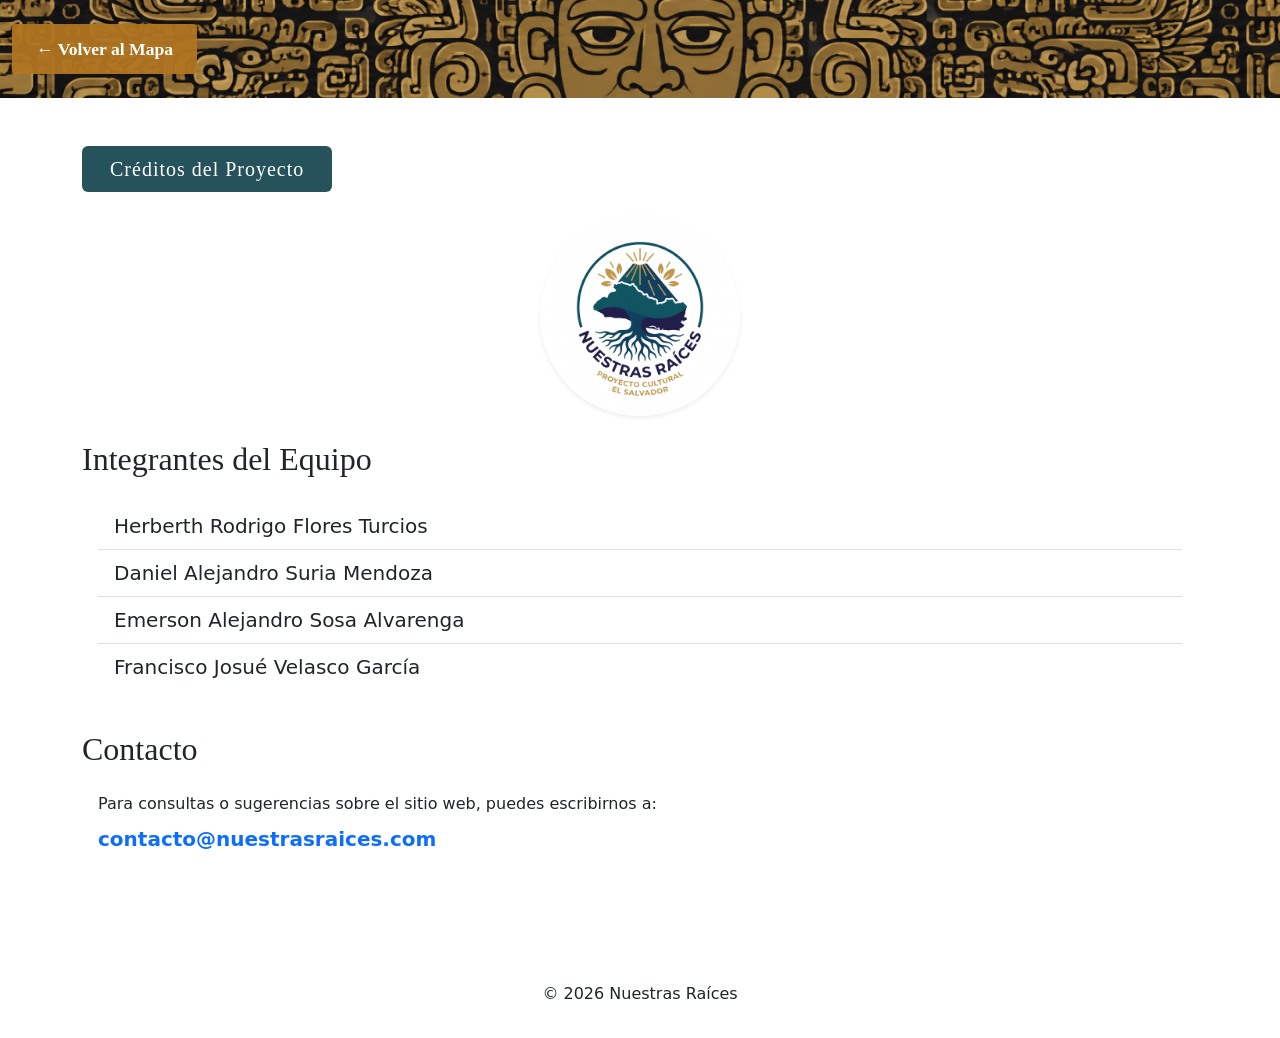
<file: Desarrolladores.html>
<!DOCTYPE html>
<html lang="es">
<head>
    <meta charset="UTF-8">
    <meta name="viewport" content="width=device-width, initial-scale=1.0">
    <title>Nuestras Raíces - Desarrolladores</title>
    <link href="https://cdn.jsdelivr.net/npm/bootstrap@5.3.3/dist/css/bootstrap.min.css" rel="stylesheet">
    <link rel="preconnect" href="https://fonts.googleapis.com">
    <link rel="preconnect" href="https://fonts.gstatic.com" crossorigin>
    <link href="https://fonts.googleapis.com/css2?family=Forum&family=Kranky&display=swap" rel="stylesheet">
    <link href="css/stylesMapa.css" rel="stylesheet">
</head>
<body>

    <!-- Encabezado y Barra de Navegación -->
    <header class="encabezado-navegador">
        <nav class="navbar navbar-expand-lg py-4">
            <div class="container-fluid d-flex justify-content-between align-items-center">
               
                <a class="nav-link" href="index.html">← Volver al Mapa</a>
            </div>
        </nav>
    </header>

    <main class="container py-5">
        
        <!--Bloque Superior -->
        <section class="mb-4 text-center text-lg-start">
            <span class="badge-departamento">Créditos del Proyecto</span>
        </section>
        
        <!--Espacio para el logo-->
        <section class="text-center mb-4">
            <img src="img/Logo.jpg" 
                 alt="Logo Nuestras Raíces" 
                 class="img-fluid rounded-circle shadow-sm" 
                 style="max-width: 200px; height: auto; object-fit: contain;">
        </section>

        <!--Equipo de Trabajo -->
        <section class="modulo-seccion mb-4">
            <h2 class="titulo-seccion">Integrantes del Equipo</h2>
            <div class="p-3">
                <ul class="list-group list-group-flush fs-5">
                    <li class="list-group-item bg-transparent"> Herberth Rodrigo Flores Turcios</li>
                    <li class="list-group-item bg-transparent"> Daniel Alejandro Suria Mendoza</li>
                    <li class="list-group-item bg-transparent"> Emerson Alejandro Sosa Alvarenga</li>
                    <li class="list-group-item bg-transparent"> Francisco Josué Velasco García</li>
                </ul>
            </div>
        </section>

        <!--Contacto de los desarrolladores -->
        <section class="modulo-seccion mb-5">
            <h2 class="titulo-seccion">Contacto</h2>
            <div class="p-3">
                <p class="mb-2">Para consultas o sugerencias sobre el sitio web, puedes escribirnos a:</p>
                <p class="fs-5 fw-bold text-primary mb-0">
                    <a href="mailto:contacto@nuestrasraices.com" class="text-decoration-none">contacto@nuestrasraices.com</a>
                </p>
            </div>
        </section>

    </main>

    <!--Pie de Página -->
    <footer class="text-center py-3">
        <p>&copy; 2026 Nuestras Raíces</p>
    </footer>

    <script src="https://cdn.jsdelivr.net/npm/bootstrap@5.3.3/dist/js/bootstrap.bundle.min.js"></script>
</body>
</html>
</file>
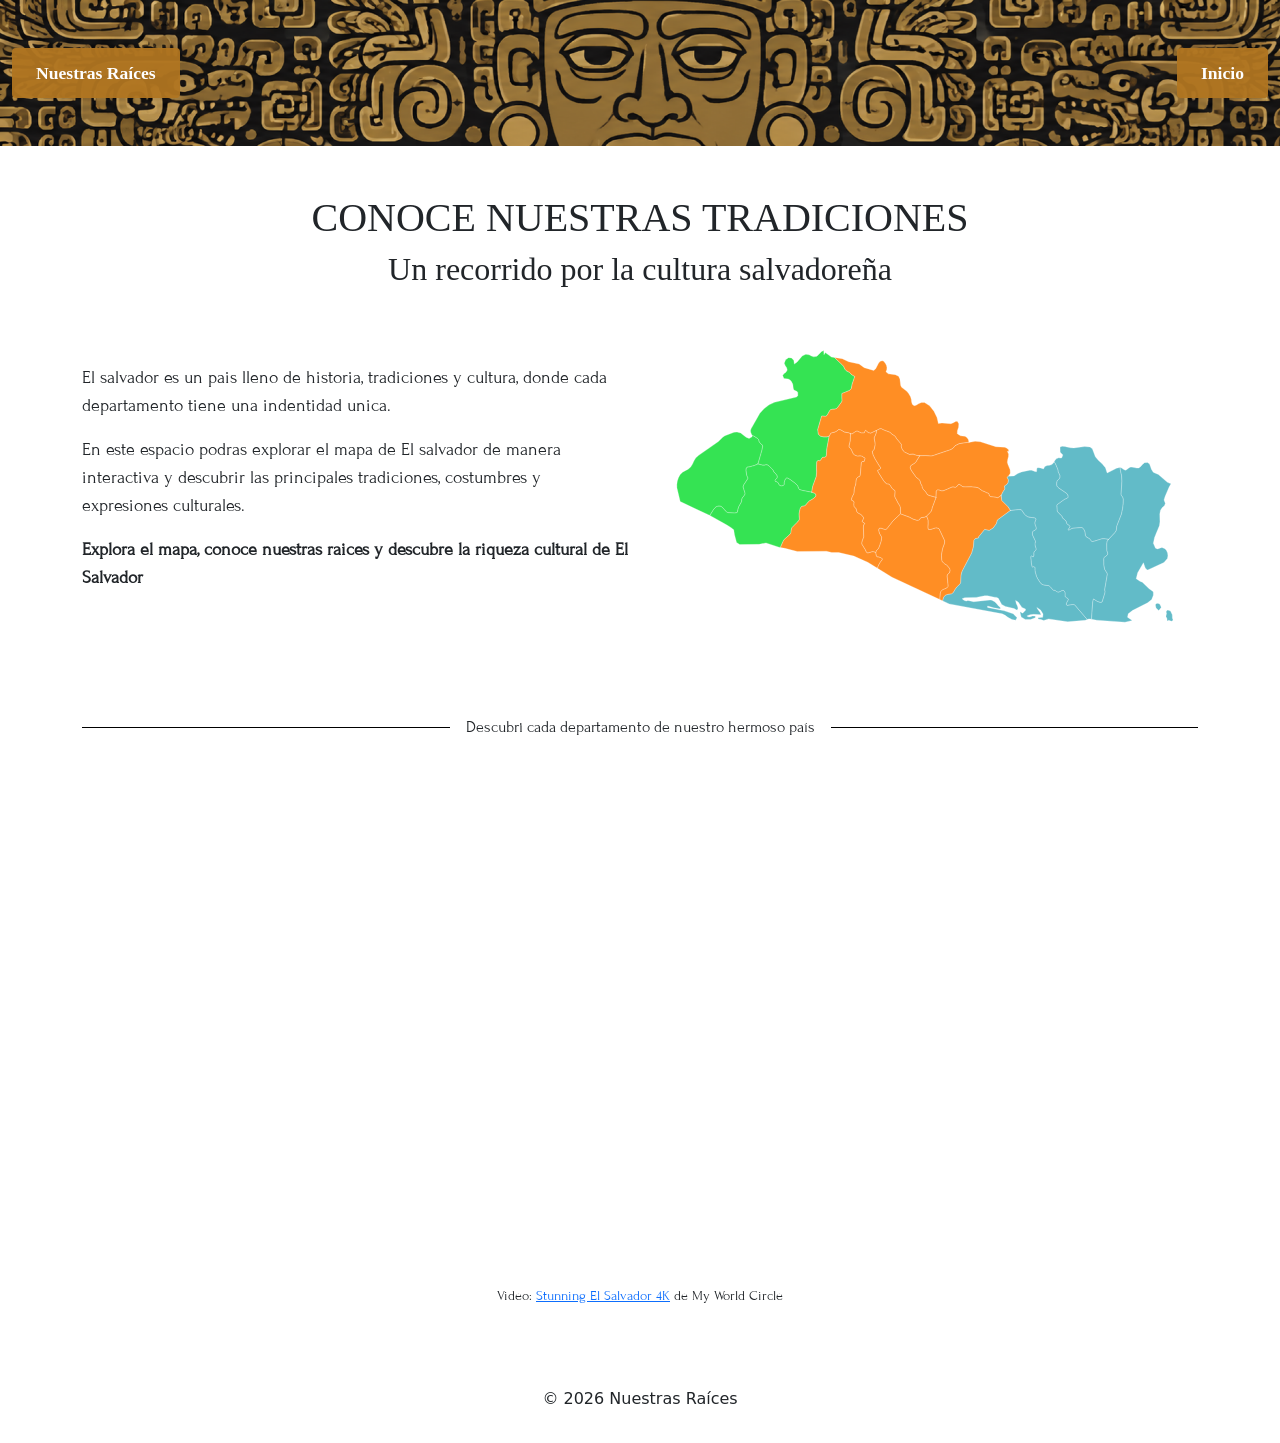
<file: indexMapa.html>
<!DOCTYPE html>
<html lang="es">
<head>
    <meta charset="UTF-8">
    <meta name="viewport" content="width=device-width, initial-scale=1.0">
    <title>Nuestra Raices - Mapa Cultural de El Salvador</title>
    <link href="https://cdn.jsdelivr.net/npm/bootstrap@5.3.3/dist/css/bootstrap.min.css" rel="stylesheet">
    <link href="css/stylesMapa.css" rel="stylesheet">
    <link rel="preconnect" href="https://fonts.googleapis.com">
    <link rel="preconnect" href="https://fonts.gstatic.com" crossorigin>
    <link href="https://fonts.googleapis.com/css2?family=Forum&family=Kranky&display=swap" rel="stylesheet">

</head>
<body>
    <header class="encabezado-navegador">
        <nav class="navbar navbar-expand-lg py-5">
            <div class="container-fluid d-flex justify-content-between align-items-center">
           <a class="nav-link" href="Desarrolladores.html">Nuestras Raíces</a>
            <a class="nav-link" href="indexMapa.html">Inicio</a> 
            </div>
        </nav>
        <!--Barra de navegacion-->
    </header>
    <main>
        <section id="intro" class="container py-5">
            <div class="text-center mb-5">
                <h1>CONOCE NUESTRAS TRADICIONES</h1>
                <h2 class="subtitle">Un recorrido por la cultura salvadoreña</h2>
            </div>

            <div class="row align-items-center">

                <div class="col-lg-6 contenido-texto">
                    <p>
                        El salvador es un pais lleno de historia, tradiciones y cultura,
                        donde cada departamento tiene una indentidad unica.
                    </p>
                    <p>
                        En este espacio podras explorar el mapa de El salvador de manera
                        interactiva y descubrir las principales tradiciones, costumbres
                        y expresiones culturales.
                    </p>
                    <p class="cta-texto">
                        <strong>Explora el mapa, conoce nuestras raices y descubre la
                            riqueza cultural de El Salvador</strong>
                    </p>
                </div>
                <div class="col-lg-6 contenido-mapa">
                    <!--Mapa SVG-->
                    <svg baseprofile="tiny" fill="#6dc998" height="547" stroke="#ffffff" stroke-linecap="round" stroke-linejoin="round" stroke-width=".5" version="1.2" viewbox="0 0 1000 547" width="1000" xmlns="http://www.w3.org/2000/svg">
                        <g id="features">
                        <path d="M183.1 180l3.2 1.3 6.8 4.3 1.3 1.2 0.7 0.8 0.4 0.8 0.8 3.2 0.4 0.9 0.6 0.9 1.3 1.3 1.6 1.2 1.3 1.4 0.1 0.1 0.8 1.5 0.3 0.9-1.1 6.9-7.5 25.9-6.7 2.8-8.2 2.3-4.6 0.7-1 0.7-0.8 1.1-0.4 2.5-0.1 1.6 0.9 7.2 0.6 2.3 0.7 1.7 0.9 1.8 0.3 0.9-0.2 1.3-7.6 11.7-0.7 2.1-0.2 1.6 3.1 10 0.4 2.2-0.5 1.5-1.1 1.8-2.8 3.4-1.1 2.1-0.6 1.6-0.3 3.6-0.3 1-4.8 8.6-0.7 1.9-2.1 8.6-1.9 0.8-3.1 0.4-11.3-0.7-2.3-0.5-0.8-0.5-2.7-2.6-4.9-5.7-0.8-0.6-1.5-1.1-0.9-0.4-1-0.4-1.4-0.1-1.5 0-2.1 0.4-1.3 0.4-1.1 0.5-0.9 0.6-1.1 0.9-2.8 3.4-5.9 9.4-0.9 1.4-25.4-11.6-29-14-6-25.1-0.1-6 0.9-6.3 2-6.1 3-5.6 4.5-4.6 10.3-5.5 4.6-3.8 3.4-5.4 2.5-5.6 3.2-5.5 5.6-4.9 36.1-25.3 7.9-8 4-2.7 16.7-6.3 5.5-0.4 6.8 1.8 9.8 7.6 5.5 2.3 5.5-3 0.1-2.2-0.3-0.6z" id="SVAH" name="Ahuachapán">
                        </path>
                        <path d="M194.1 232.6l7.5-25.9 1.1-6.9-0.3-0.9-0.8-1.5-0.1-0.1-1.3-1.4-1.6-1.2-1.3-1.3-0.6-0.9-0.4-0.9-0.8-3.2-0.4-0.8-0.7-0.8-1.3-1.2-6.8-4.3-3.2-1.3-2.4-5.6-0.3-3 1-3.2 16.1-28.4 7.5-8.2 9.4-7.3 9.9-4.6 40.3-9.7 2.5-2.4-0.1-6-1.2-1.6-4.8-2.4-1.6-1.6-0.7-2.5-0.7-5.9-0.5-1.8-2.2-4.2-1-1.5-2.2-2-2.6-1.2-7.9-1-2.3-5.5 2.2-3.3 3.8-2.7 2.4-3.8-1.1-4.5-2.7-3.8-1.7-4.4 2.5-6.1 5.3-4 5.5 0.5 4.1 4.1 1.1 7.2 5.1-3.7 9.3-11.2 2.6-1.1 4.1-1.8 5.9 0.8 4.3 2.3 4.2 1.5 5.9-1.2 8.6-8.8 3.8-1.5 0.5 7.5 1.9-3 0.4-0.9 10.8 7.9 0.1 0.1 5.8 0.9 14.3 13.4 2.5 2.8 0.5 0.7 1.2 2.9 1.7 2.9 0.8 0.8 1.3 1.1 5.6 2.9 0.8 0.7 1.8 2.4 6.9 4.4-4.8 14-1.5 7.8-3.3 3.7-14 5.7 0 7.7 0.3 4.3-0.1 1.5-0.7 1.8-7.3 10.1-1.3 1.3-0.8 0.6-0.8 0.5-1 0.3-1 0.3-1.2 0.2-3.8 0.2-1 0.2-1 0.3-0.9 0.4-0.8 0.5-0.7 0.6-4.4 8.1-0.9 1.2-0.7 0.7-0.9 0.5-0.9 0.4-7.1-0.5-7.2 24.8 1.1 8.4 4.2 3.8 5.6 1.1 5.6 0 4.4-1.2-4 21.4-0.7 5.5 0.1 1.2-0.6 7.5-0.4 1.2-0.8 1-1.9 0.9-1.4 0-1.3 0-1 0.1-0.8 0.4-3 4.9-1.2 0.8-1.1 0.1-0.9-0.3-1-0.1-0.9 0.3-0.8 0.5-0.6 0.8-0.5 2.1-0.5 10.4 0.4 6.9-0.7 8.3-6.6 18-1.8 10.7-17.9-3.4-4.7-1.6-0.6-0.8-0.6-0.8-2.2-5.6-5-4.7-8-5.9-3.6-2.2-2.5-1.1-1 0.2-0.8 0.6-0.6 0.7-1 1.6-1.2 2.8-0.5 2.1 0 3.5-0.3 0.9-0.8 0.9-1.4 0.7-2.7 0.6-1.7-0.4-1.2-0.4-0.9-0.7-0.6-0.7-0.5-0.9-0.4-1.2-0.9-1.3-1.7-1.8-2.4-0.4-1.2-0.8-0.5-0.8 0.2-1 0.4-0.8 0.7-0.8 1.4-1.2 0.6-0.6 0.5-0.9 0.3-1.1 0.1-1-0.4-2-1.7-2.8-2.3-2.1-1.2-1.3-0.8-1.1-1.2-2.8-1.1-1.5-6.1-6-2.2-1.6-1.7-0.8-1.2 0-1.1 0.1-2.1 0.6-3.4 0.1-8.7-2.2z" id="SVSA" name="Santa Ana">
                        </path>
                        <path d="M324.5 181.7l-4.4 1.2-5.6 0-5.6-1.1-4.2-3.8-1.1-8.4 7.2-24.8 7.1 0.5 0.9-0.4 0.9-0.5 0.7-0.7 0.9-1.2 4.4-8.1 0.7-0.6 0.8-0.5 0.9-0.4 1-0.3 1-0.2 3.8-0.2 1.2-0.2 1-0.3 1-0.3 0.8-0.5 0.8-0.6 1.3-1.3 7.3-10.1 0.7-1.8 0.1-1.5-0.3-4.3 0-7.7 14-5.7 3.3-3.7 1.5-7.8 4.8-14-6.9-4.4-1.8-2.4-0.8-0.7-5.6-2.9-1.3-1.1-0.8-0.8-1.7-2.9-1.2-2.9-0.5-0.7-2.5-2.8-14.3-13.4 14.5 2.3 11.6 5.6 19.2 4.1 9.5 6.7 17.3 5.2 3.6-3.2 5.4-10.5 3-3.1 3.3-0.9 2.2 0.4 1.9 1.7 2.1 3 1.9 3.5 0.8 3.9-0.3 3.9-1.5 3.8 4.3 3.7 12.8 1.5 6 3 2.4 4.8 1.5 11.9 1.7 3.5 9.5 7.2 3.4 4.2 3.4 5.7 1.4 4.9 0.2 1.8 0.4 3.2 1.2 4.1 3.3 2.4 3.7-0.8 4.4-2.6 5.3-2.3 5.8 0.1 9.3 6 7.9 9.9 5.6 11.6 2.5 10.9 6.6-1 16.4 1.3 4.5-1.8 3.9-2.4 3.3-0.3 2.7 4.4-0.4 6.5-2.2 6.4-0.2 5.5 5.9 3.8 8 1.1 1.8 0.6 2.7 2.4 1.8 2.6 0.9 3.2-0.2 2-17.3 2.6-7.7 3.8-2.9 3.8-2.5 2-4.5 2.1-23.1 7.6-5.6 2.1-5.2 1.3-9.8-0.9-11.1 0.3-6.2-0.7-5.8-2.2-6.8 0.5-8-3.8-1.4-0.9-1.7-1.6-2-2.9-1-2.1-0.6-1.8-0.3-1-0.1-0.9 0-1.1 0.3-1.6 0-0.1-0.2-0.7-0.7-1-8.2-9.8-1.7-3-0.6-0.8-6.3-4.5-2.7-2.4-1.9-1.1-9.7-3.5-4.7-2.4-1.3-0.1-1.2 0-6.6 3.4-10.4 4.8-4.2-1-5.3-4.2-2.4 4.8-5.2-0.1-7.8-3.4-2.9 1-4.9 3.5-1.5 0.8-2.7-0.4-3.6-1.7-1.2-0.3-6.1-0.9-6.8-3.9-3.9-0.8-3.6 2.8-3.5 1.9-4.4 0.9-3.1 1.2-1.2 2.6-1.7 2.7z" id="SVCH" name="Chalatenango">
                        </path>
                        <path d="M490.3 217.5l11.1-0.3 9.8 0.9 5.2-1.3 5.6-2.1 23.1-7.6 4.5-2.1 2.5-2 2.9-3.8 7.7-3.8 17.3-2.6 0 0.7 2.3-0.9 9.5-1.5 9.6 0.7 28.4 9.1 16.6 1.2 3.6 1.6 3.4 3.3-0.3 1.2-0.1 0.9-0.2 0.2-0.4 0.3-0.1 0-1.5-0.2 0.4 0.9 1.9 4.2-0.2 4.5-1.3 4.7-0.8 5.7 1 3.7 4.1 10.2 0.3 6.1-3.3 5.5-0.7 0.6-1.7 1.5 2.4 4.8-0.6 4.6-2.6 3.9-4.1 2.6 0.8 5.3-3.5 5.4-3.4 6.7 0 0.1-6.1 4.1-3.5-0.9-9.5-1.2-1.4-0.5-0.7-0.6-0.5-0.8-0.3-1-0.4-2.1-0.6-0.9-1-0.5-2.6-0.7-0.9-0.4-2.6-1.5-3.9-1.4-0.9-0.5-6.9-5.1-0.9-0.4-4.1-0.8-5.2-0.3-2.4-0.4-12 0.1-2.7-0.2-1.8-0.5-5.4-3.9-1.2 0.1-1.4 0.7-1.9 2.5-1.2 1.3-1.3 0.8-2.2-0.2-2.7-0.6-2.5 0.6-11.7 5.2-3.6 1.2-2.6 0.4-3.9-1.3-2.2-0.5-2.4-0.1-1 1.4-0.7 1.2-0.5 11.1-13-3.6-3.4-1.9-0.4-1-2.4-3.7-3.6-3.9-1.5-2-0.9-1.7-0.5-2.5-0.5-1.5-1.9-3.4-0.4-1.6-0.3-1.7-1.4-3-1.8-2.1-3.1-2.1-2.3-2.4-7.3-10.4-1.8-3.3-0.9-2.5 0.2-1.2 0.3-1 0.3-0.9 0.6-0.9 0.6-0.6 0.8-0.6 5-2.9 1.4-1.2 1.3-1.4 1.1-1.6 0.4-0.9 5.5-8.8z" id="SVCA" name="Cabañas">
                        </path>
                        <path d="M736.4 228.6l1.5-2.6 2.5-2.8 4.5-1.9 3.3 0.5 2.4-0.5 1.8-5.3-0.6-1-3.4-3.1-0.8-1.4-0.3-7.7 0.1-1.3 3.7-1.4 5.7 0.6 0.9 0.2 9 2 6 0.2 19.6-2.4 9.9 0.6 4.3 3.6 5.5 14.3 5.4 6.6 7 6.3 6.1 7.4 3.1 9.5 17.1-8.5 5.6-1.5 0.9 0.1 1.2 7.6 1.6 6.3 0.7 10.9-1.5 23.5 0.1 1.3 0.2 1 0.5 0.8 1.7 2.2 0.5 0.9 0.4 0.9 0.3 0.9 0.4 2.4-0.2 7.4-1.1 8.9-2.2 10.4-8.6 22.3-0.7 7.3-2.7 4.2-11.6 12.4-8.1-1.3-3.9 0.2-14.7 4.6-2.8 0.3-1.8-0.3-0.6-0.6-0.6-1.1-0.3-0.8-0.9-1-1.3-1.2-5.5-3.3-0.8-0.6-0.6-0.8-0.4-0.8-1.1-6.9-0.6-2.1-1.4-2.6-1.6-2.1-1.3-0.8-1.4-0.5-14.6 1.2-2.1 0.4-1.9 0.8-3 1.8-2.1 0.6-0.6-0.5-0.1-0.6 0.5-0.9 2.2-3 0.4-0.9 0.1-1-0.6-1-0.9-0.9-2.7-1.7-0.8-0.7-0.6-0.7-0.3-0.9-0.3-1.1-0.2-1.1-0.8-1.5-1.4-1.9-3.5-2.6-1.4-1.4-0.7-2.3-1.2-1.9-4.8-4.3-1.9-2.3-1.2-1.8-0.6-9.7 0-1 0.4-0.8 0.7-0.7 12.3-8.9 1.7-1 2.9-1 0.9-0.5 0.7-0.7 0.6-0.7 0.3-1.1 0-1.4-0.7-2.3-1-1.5-0.8-1-14.2-9.7-2.1-1.9-1.4-1.5-0.3-1-0.3-1-0.1-3.8 0.3-2.1 0.2-0.7 0.2-0.7 0.5-0.8 1.1-1.4 0.7-0.6 0.8-0.5 0.6-0.7 0.6-0.8 0.4-0.8 0.4-1 0.2-1.1 0-2.3-1.2-3.2-1.5-2.9-0.6-1.7-0.1-1.3-0.7-3.1-4.4-10.4-2.1-2.9z" id="SVMO" name="Morazán">
                        </path>
                        <path d="M639.5 290.4l0-0.1 3.4-6.7 3.5-5.4-0.8-5.3 4.1-2.6 2.6-3.9 0.6-4.6-2.4-4.8 1.7-1.5 0.7-0.6 10-0.5 7-4.3 6.8-2.9 15.2-3.3 3.5 0.2 6 2.3 2.8 0.3 0.4-1.1 0-2.3 0.3-2.4 1.2-1.4 2.4-0.1 3 0.5 3 0.9 2.4 1 2.6-4.8 4.1-1.5 4.5-0.4 4.1-1.4 3-2.8 1.2-2.3 2.1 2.9 4.4 10.4 0.7 3.1 0.1 1.3 0.6 1.7 1.5 2.9 1.2 3.2 0 2.3-0.2 1.1-0.4 1-0.4 0.8-0.6 0.8-0.6 0.7-0.8 0.5-0.7 0.6-1.1 1.4-0.5 0.8-0.2 0.7-0.2 0.7-0.3 2.1 0.1 3.8 0.3 1 0.3 1 1.4 1.5 2.1 1.9 14.2 9.7 0.8 1 1 1.5 0.7 2.3 0 1.4-0.3 1.1-0.6 0.7-0.7 0.7-0.9 0.5-2.9 1-1.7 1-12.3 8.9-0.7 0.7-0.4 0.8 0 1 0.6 9.7 1.2 1.8 1.9 2.3 4.8 4.3 1.2 1.9 0.7 2.3 1.4 1.4 3.5 2.6 1.4 1.9 0.8 1.5 0.2 1.1 0.3 1.1 0.3 0.9 0.6 0.7 0.8 0.7 2.7 1.7 0.9 0.9 0.6 1-0.1 1-0.4 0.9-2.2 3-0.5 0.9 0.1 0.6 0.6 0.5 2.1-0.6 3-1.8 1.9-0.8 2.1-0.4 14.6-1.2 1.4 0.5 1.3 0.8 1.6 2.1 1.4 2.6 0.6 2.1 1.1 6.9 0.4 0.8 0.6 0.8 0.8 0.6 5.5 3.3 1.3 1.2 0.9 1 0.3 0.8 0.6 1.1 0.6 0.6 1.8 0.3 2.8-0.3 14.7-4.6 3.9-0.2 8.1 1.3-2.5 3.3-0.8 4.9 0.2 11.7 1.5 5.6 0 1.2-0.4 1.3-1.4 1.7-1.1 0.9-1 0.8-1.6 0.9-0.7 0.6-0.6 1.5-0.3 2.5 0.2 9.9 1.1 6.8 0.3 1 0.5 0.9 3.5 5.6 0.4 0.9 0.4 1 0.1 0.9-4.8 27.8 0.1 1.6 0.6 2.2-0.3 2.4-4.9 16.1-0.8 0.9-1.8 0.5-1.2 0-1.3-0.3-3.9-1.4-3.2-1.9-3.1-2.3-0.8-0.3-1 3.8-0.5 2.9-2.1 30.2 0 0.1-2.6-0.5-2.5 0-2.8 1.1-23-26.8-1-0.4-1-0.2-1.2-0.1-10.2 1.6-0.9-0.2-0.7-0.8-0.1-1.9 0.2-1.2 0.4-1.3 2.8-5.1-0.2-1.1-0.9-1.2-2.5-1.3-1.4-1.2-0.9-1.4 0-5.7-0.2-1.1-0.3-1.2-0.7-1.1-1.2-1.4-1.6-0.2-1.2 0.1-3.5 1.9-1.9 0.8-1.1 0.3-1 0-1.1-0.1-0.9-0.4-0.8-0.5-1.5-1.2-0.8-0.5-0.9-0.4-1.1-0.1-0.9 0.1-1.1-0.8-1.6-1.4-3.3-4-1.9-1.6-1.7-1-7.4-0.8-2-0.5-2.8-1.3-0.8-0.5-0.7-0.5-2.6-3.4-3.8-6.1-2-4.1-2-6.9-0.6-3-0.2-2.3 0.1-2.5-0.2-1.2-0.6-1-1.5-0.5-1.8 0.7-0.6-0.1-0.6-0.4-0.4-1.2-1.2-7.1-0.1-2.5-0.6-5.2-0.1-1.1 0.1-1.2 0.3-1 0.6-0.7 0.7-0.2 0.6 0.2 0.4 0.4 0.5 0.6 0.6 0.5 0.7 0 0.5-0.6 0.4-1 0.2-2.4-0.1-2.3 0.1-1.2 0.3-1 0.5-0.9 0.6-0.7 2-1.9 0.1-0.1 0.5-1 0.1-0.8-0.2-1.5-1.5-5.1-0.3-2 0-1.6 0.8-3 0-0.9-0.5-1.5-4.5-9.6-0.3-1-0.2-1.1 0-2.3 0.1-1.2 0.3-1 0.5-0.8 0.6-0.7 0.8-0.5 2.1-0.7 0.8-0.4 0.6-0.7 0.6-0.8 0.3-1 0.2-1-0.2-1.4-0.5-1.6-1.1-2.7-0.7-3.2 0-1.2 0.2-1.1 1.8-5 0-1.1-1.2-1-2.3-0.7-9.2-1.2-2.9-1-3.3-2.3-2.5-2.4-3.2-5-2.3-2.9-4.4-0.3-15.4 1.8-4.3-6.8-11.6-11.6-1-9.1z" id="SVSM" name="San Miguel">
                        </path>
                        <path d="M836.2 370.7l11.6-12.4 2.7-4.2 0.7-7.3 8.6-22.3 2.2-10.4 1.1-8.9 0.2-7.4-0.4-2.4-0.3-0.9-0.4-0.9-0.5-0.9-1.7-2.2-0.5-0.8-0.2-1-0.1-1.3 1.5-23.5-0.7-10.9-1.6-6.3-1.2-7.6 2.1 0.5 5.5 3.6 2.6 0.7 1.7-0.8 4.8-3.8 3-1 3.7 0.2 7.4 1.6 3.6-0.3 3.6-2.6 3.1-3.9 3.8-3.2 5.6-0.2 3.6 2.8 3.6 10.2 3.1 4.6 1.9 1.1 5.3 2.1 2.3 1.2 5.9 5.2 10.6 9.1 6.6 2.7-3.3 5.6-7.6 17.6-1.9 6.3 2.4 6.4-1.8 4.1-3.8 3.6-3.3 4.7-1.3 6.9 0.3 14.3-0.9 7-9 21.9-2.2 10.6 4 8.8 3.8 1.4 8-2.6 5.4 2.1 2.9 3.4 2 4.6 0.6 5.2-0.9 4.9-6.4 7.4-29.6 13.6-0.3-0.1-2.9-1.8-1.9-3.1-2.8-8.3-10.6 18.4-2.7 10.8 6.9 4.8 4.4 1.7 12.4 12 7.1 4.8 0.6 2.2 0 4.7-3 8.2-7.5 5.9-27.9 14.1-7.6 6.1-1.3 6.1 8.7 6-13.3 3.1-51.7-3.6-9.6-1.8 0-0.1 2.1-30.2 0.5-2.9 1-3.8 0.8 0.3 3.1 2.3 3.2 1.9 3.9 1.4 1.3 0.3 1.2 0 1.8-0.5 0.8-0.9 4.9-16.1 0.3-2.4-0.6-2.2-0.1-1.6 4.8-27.8-0.1-0.9-0.4-1-0.4-0.9-3.5-5.6-0.5-0.9-0.3-1-1.1-6.8-0.2-9.9 0.3-2.5 0.6-1.5 0.7-0.6 1.6-0.9 1-0.8 1.1-0.9 1.4-1.7 0.4-1.3 0-1.2-1.5-5.6-0.2-11.7 0.8-4.9 2.5-3.3z m105.9 136.3l-0.3-4.9 2.7-2 5.2 1.7 3.2 7.1 0.2 5.9 1.4 3.9-3.1 1.8-4.9-1.8-3.2 1.5 0-4.2-2-4.1 0.8-4.9z m-14.8-19.2l2.9 1.8 2.5 5.6-2.2 3.2-2.5 2.4-4.9-4.4-1.2-6.1 2.2-2.2 3.2-0.3z" id="SVUN" name="La Unión">
                        </path>
                        <path d="M106 326.8l0.9-1.4 5.9-9.4 2.8-3.4 1.1-0.9 0.9-0.6 1.1-0.5 1.3-0.4 2.1-0.4 1.5 0 1.4 0.1 1 0.4 0.9 0.4 1.5 1.1 0.8 0.6 4.9 5.7 2.7 2.6 0.8 0.5 2.3 0.5 11.3 0.7 3.1-0.4 1.9-0.8 2.1-8.6 0.7-1.9 4.8-8.6 0.3-1 0.3-3.6 0.6-1.6 1.1-2.1 2.8-3.4 1.1-1.8 0.5-1.5-0.4-2.2-3.1-10 0.2-1.6 0.7-2.1 7.6-11.7 0.2-1.3-0.3-0.9-0.9-1.8-0.7-1.7-0.6-2.3-0.9-7.2 0.1-1.6 0.4-2.5 0.8-1.1 1-0.7 4.6-0.7 8.2-2.3 6.7-2.8 8.7 2.2 3.4-0.1 2.1-0.6 1.1-0.1 1.2 0 1.7 0.8 2.2 1.6 6.1 6 1.1 1.5 1.2 2.8 0.8 1.1 1.2 1.3 2.3 2.1 1.7 2.8 0.4 2-0.1 1-0.3 1.1-0.5 0.9-0.6 0.6-1.4 1.2-0.7 0.8-0.4 0.8-0.2 1 0.5 0.8 1.2 0.8 2.4 0.4 1.7 1.8 0.9 1.3 0.4 1.2 0.5 0.9 0.6 0.7 0.9 0.7 1.2 0.4 1.7 0.4 2.7-0.6 1.4-0.7 0.8-0.9 0.3-0.9 0-3.5 0.5-2.1 1.2-2.8 1-1.6 0.6-0.7 0.8-0.6 1-0.2 2.5 1.1 3.6 2.2 8 5.9 5 4.7 2.2 5.6 0.6 0.8 0.6 0.8 4.7 1.6 17.9 3.4 4.3 1.4 0.9 0.4 0.8 0.6 0.7 0.6 0.5 0.8 0.3 1 0.2 1-0.5 1.5-1 1.5-2.7 2.4-2.4 1.7-5.5 3.2-2.1 1.9-4.4 5.5-1.5 1.2-1.5 0.6-2.6 0.3-0.9 0.2-1.5 0.9-0.8 0.7-0.8 1.4-0.8 2.1-1.1 4.6-0.6 4.5 0.5 8.5-0.1 1.3-1 1.8-1.9 2.6-8.2 8.2-0.7 0.5-0.8 0.8-0.9 1.2-0.8 1.9-0.7 3.2-0.5 4.7-1.1 1.5-1.6 1.9-9.5 8.4-2 3.2-4 9.1-1 2.5-2.6-0.6-23.8-7.8-12.6 2.6-35.6 0.4-5.7-3.9-3.8-14.2-1.4-8.9-4.7-3.9-7.8-4.8-30.4-17.3-0.8-0.4z" id="SVSO" name="Sonsonate">
                        </path>
                        <path d="M292.5 284.3l1.8-10.7 6.6-18 0.7-8.3-0.4-6.9 0.5-10.4 0.5-2.1 0.6-0.8 0.8-0.5 0.9-0.3 1 0.1 0.9 0.3 1.1-0.1 1.2-0.8 3-4.9 0.8-0.4 1-0.1 1.3 0 1.4 0 1.9-0.9 0.8-1 0.4-1.2 0.6-7.5-0.1-1.2 0.7-5.5 4-21.4 1.7-2.7 1.2-2.6 3.1-1.2 4.4-0.9 3.5-1.9 3.6-2.8 3.9 0.8 6.8 3.9 6.1 0.9 1.2 0.3 3.6 1.7-0.4 13-2 8.3-0.1 2.1 0.2 1.4 2.3 1.8 0.9 1.3 1.1 2 1.9 4.4 1.1 2.1 1 1.4 1.6 1 1.8 0.9 3 0.9 1.1 0.1 3.5-0.3 1.2 0 1.1 0.2 1.1 0.2 1 0.4 1.2 0.7 1.4 1.1 2 1.1 0.6 0.8 0.1 0.6-1 2.6-0.5 2.2-0.1 0.4-0.3 0.3-2.8-0.1-1 0.3-0.7 0.7-0.4 1.2-1.9 21.6-0.5 2.2-0.4 0.9-0.8 0.5-1.9 0.7-0.9 0.5-0.7 0.6-1.2 1.4-0.7 1.9-0.5 1.8-0.7 6.8-0.8 3-1.2 2.8-0.7 3.6-0.4 6.2-0.3 1.6-0.3 1-2.6 4.9-1.7 4.8 0.2 1.5 0.6 0.8 1 0.3 1.2 0.1 1.9 2.5-0.4 3.8 0.3 3.7 0.4 1 0.5 0.8 0.6 0.7 1.5 1.1 0.7 0.9 0.4 1.3 0.7 3 0.6 1.7 0.7 1.1 0.8 0.6 5.4 2.9 0.7 0.5 1.6 1.4 2.5 3.4 0.4 1.4-0.2 1.2-1.2 2.3-0.9 2.2 0.1 1.2 0.8 0.8 2.9 1.4 0.4 0.9-0.2 0.9-0.6 0.7-0.7 0.6-0.6 2.2-0.2 3.7 0.7 15.9-0.2 1.2-2.4 6.1-0.8 3.4-0.1 1.8 0.2 1.4 6 9.8 2.1 4.6 0.6 0.7 0.8 0.4 1.1 0.2 1.2-0.1 2.1-0.5 3.9-1.3 2.2-0.3 1.4 0.2 1 0.3 2.8 1.2 1.3 6.3 1.1 1.6 0.9 0 1.6 0.1 2 0.5 3.7 1.5 1.3 1.3 0.3 1.1-1 1.7-1.8 2.2-0.5 0.8-0.6 0.7-2.9 5.2-1 2.3-1.2 3.6-17.9-11-25.5-11.3-27.6-6.6-12.8 0-9.8-2.3-53.3 0.5-22.8-5.8-8.1-1.5 1-2.5 4-9.1 2-3.2 9.5-8.4 1.6-1.9 1.1-1.5 0.5-4.7 0.7-3.2 0.8-1.9 0.9-1.2 0.8-0.8 0.7-0.5 8.2-8.2 1.9-2.6 1-1.8 0.1-1.3-0.5-8.5 0.6-4.5 1.1-4.6 0.8-2.1 0.8-1.4 0.8-0.7 1.5-0.9 0.9-0.2 2.6-0.3 1.5-0.6 1.5-1.2 4.4-5.5 2.1-1.9 5.5-3.2 2.4-1.7 2.7-2.4 1-1.5 0.5-1.5-0.2-1-0.3-1-0.5-0.8-0.7-0.6-0.8-0.6-0.9-0.4-4.3-1.4z" id="SVLI" name="La Libertad">
                        </path>
                        <path d="M413 423.6l1.2-3.6 1-2.3 2.9-5.2 0.6-0.7 0.5-0.8 1.8-2.2 1-1.7-0.3-1.1-1.3-1.3-3.7-1.5-2-0.5-1.6-0.1-0.9 0-1.1-1.6-1.3-6.3 0.8-3.2 1.1-0.7 2.7-3 1.9-4.1 3.2-9.6 0.8-4.2 0.2-2.7-0.7-1.9-2.9-5.1-1.1-3.1-0.7-3.3 0.2-1.8 0.5-1.2 0.9-0.5 1-0.2 1.2 0 1.1 0.2 6 1.9 1.2 0.2 1.1 0.1 1.9-1.5 11.3-14.4 13.6-12.8 16.5 6.1 6.5 3.5 7.1 2.2 1.3 0 1.7-0.3 0.7-0.2 0.8-0.4 0.6-0.7 0.8-1.8 0.7-0.8 0.8-0.4 1-0.3 4.7-0.6 2.1-0.7 2.6-1.6 2.8 7.6 0.1 6.3-0.4 6.6 0.4 2.6 0.7 1.6 1.2 0.1 1.2 0 1.2-0.2 8.9-2.8 1.6-0.1 1.7 0.3 2.9 1.1 1 1.3 9.3 19.8 0.3 1.1 0.1 1.1-0.1 2.5-0.4 2.2-2.9 7.9-0.2 0.9-0.3 0.9-0.3 1.3 0 0.6 0 0.1-1.6 8.4 0 1.8 0.5 6.7 0.5 2.2 0.6 1.6 2.4 2.7 2.3 1.8 3.3 2 2.6 2.5 2.4 3.2 0.9 2 0.4 1.6-0.2 1.2-0.5 2.2-0.3 0.9-0.5 0.9-2.3 1.7-0.6 0.7-0.5 0.8-0.3 1-0.1 1.2-0.1 1.2 1.7 15.8-0.1 2.2-0.5 0.8-0.6 0.7-0.7 0.8-0.8 0.5-3.5 1.7-2.7 1.1-1.7 1-1.5 1.2-0.6 0.7-0.5 0.8-0.5 1-0.3 0.9-0.3 1.1-0.9 11.6 0 0.1-87.6-40.9-26.6-16.4z" id="SVPA" name="La Paz">
                        </path>
                        <path d="M520.2 293.8l0.5-11.1 0.7-1.2 1-1.4 2.4 0.1 2.2 0.5 3.9 1.3 2.6-0.4 3.6-1.2 11.7-5.2 2.5-0.6 2.7 0.6 2.2 0.2 1.3-0.8 1.2-1.3 1.9-2.5 1.4-0.7 1.2-0.1 5.4 3.9 1.8 0.5 2.7 0.2 12-0.1 2.4 0.4 5.2 0.3 4.1 0.8 0.9 0.4 6.9 5.1 0.9 0.5 3.9 1.4 2.6 1.5 0.9 0.4 2.6 0.7 1 0.5 0.6 0.9 0.4 2.1 0.3 1 0.5 0.8 0.7 0.6 1.4 0.5 9.5 1.2 3.5 0.9 6.1-4.1 1 9.1 11.6 11.6 4.3 6.8-23.6 17.2-2.1 6.8-5.6 7.7-7.5 4.8-8.3-1.9-10.8 13.4-0.5 2.4-6.2 1.1-2.1 3-0.9 11.7-3.2 11.5-17.1 32.6-1.6 4.1-0.9 4.9-0.5 12-0.9 2.6-6.6 6.4-3.5 5.2-2.2 4.2-3.6 2.9-7.3 1.1-4.5 1.7-2.8 3.8-1.5 5.5 0 0.8 0.2 0.1-5.6-2.6 0-0.1 0.9-11.6 0.3-1.1 0.3-0.9 0.5-1 0.5-0.8 0.6-0.7 1.5-1.2 1.7-1 2.7-1.1 3.5-1.7 0.8-0.5 0.7-0.8 0.6-0.7 0.5-0.8 0.1-2.2-1.7-15.8 0.1-1.2 0.1-1.2 0.3-1 0.5-0.8 0.6-0.7 2.3-1.7 0.5-0.9 0.3-0.9 0.5-2.2 0.2-1.2-0.4-1.6-0.9-2-2.4-3.2-2.6-2.5-3.3-2-2.3-1.8-2.4-2.7-0.6-1.6-0.5-2.2-0.5-6.7 0-1.8 1.6-8.4 0-0.1 0-0.6 0.3-1.3 0.3-0.9 0.2-0.9 2.9-7.9 0.4-2.2 0.1-2.5-0.1-1.1-0.3-1.1-9.3-19.8-1-1.3-2.9-1.1-1.7-0.3-1.6 0.1-8.9 2.8-1.2 0.2-1.2 0-1.2-0.1-0.7-1.6-0.4-2.6 0.4-6.6-0.1-6.3-2.8-7.6 7.3-7.2 0.8-1.3 0.9-1.8 1.3-5.4 6.9-18.3z" id="SVSV" name="San Vicente">
                        </path>
                        <path d="M656.4 317.9l15.4-1.8 4.4 0.3 2.3 2.9 3.2 5 2.5 2.4 3.3 2.3 2.9 1 9.2 1.2 2.3 0.7 1.2 1 0 1.1-1.8 5-0.2 1.1 0 1.2 0.7 3.2 1.1 2.7 0.5 1.6 0.2 1.4-0.2 1-0.3 1-0.6 0.8-0.6 0.7-0.8 0.4-2.1 0.7-0.8 0.5-0.6 0.7-0.5 0.8-0.3 1-0.1 1.2 0 2.3 0.2 1.1 0.3 1 4.5 9.6 0.5 1.5 0 0.9-0.8 3 0 1.6 0.3 2 1.5 5.1 0.2 1.5-0.1 0.8-0.5 1-0.1 0.1-2 1.9-0.6 0.7-0.5 0.9-0.3 1-0.1 1.2 0.1 2.3-0.2 2.4-0.4 1-0.5 0.6-0.7 0-0.6-0.5-0.5-0.6-0.4-0.4-0.6-0.2-0.7 0.2-0.6 0.7-0.3 1-0.1 1.2 0.1 1.1 0.6 5.2 0.1 2.5 1.2 7.1 0.4 1.2 0.6 0.4 0.6 0.1 1.8-0.7 1.5 0.5 0.6 1 0.2 1.2-0.1 2.5 0.2 2.3 0.6 3 2 6.9 2 4.1 3.8 6.1 2.6 3.4 0.7 0.5 0.8 0.5 2.8 1.3 2 0.5 7.4 0.8 1.7 1 1.9 1.6 3.3 4 1.6 1.4 1.1 0.8 0.9-0.1 1.1 0.1 0.9 0.4 0.8 0.5 1.5 1.2 0.8 0.5 0.9 0.4 1.1 0.1 1 0 1.1-0.3 1.9-0.8 3.5-1.9 1.2-0.1 1.6 0.2 1.2 1.4 0.7 1.1 0.3 1.2 0.2 1.1 0 5.7 0.9 1.4 1.4 1.2 2.5 1.3 0.9 1.2 0.2 1.1-2.8 5.1-0.4 1.3-0.2 1.2 0.1 1.9 0.7 0.8 0.9 0.2 10.2-1.6 1.2 0.1 1 0.2 1 0.4 23 26.8-3.5 1.4-32.4 2.7-34.8-5.3-9 2.9-4.8-1.6-5.5-1.2 0-2.4 8.5-0.6 0.6-5.9-4.5-7.4-6.9-4.8 1.5 3 4.5 6.3 1.7 3.9-13.6-0.5-6.6 0.7-5.7 2.4 3.7 1.6 2.9-0.5 3.5-1 5.3-0.1 0 2.9-8.7 3.6-9.7-0.3-7.5-4.6-2.3-9.5 3.7 1.7 1.4 0.9 5.2-5.2 0-2.4-6.5-2.9-7-10-4.7-2.9 1.2 5.5 2.2 4.6 1.1 4.1-1.7 4-5.5-3.2-15.9-4-6.8-3.6-6.2-11.1-2.9-1.8-4.4-0.4-12.4-2.5-5.5 0-15.2 2.9-21.2 0.5-4.7 2.1 2.6 2 2.7 1.5 2.8 0.5 2.4-1.1 10.6 2.4 30.2-3.2 3.3 0.5 4.9 2.7 2.6 2.4 4.7 5.7 3.1 2.4 0 2.9-7-1.2-5.1-1-11.2-3.3 0 2.6 30.8 6.3 16.1 5.3 7.2 7.1-2.7 4.6-6.7-1.1-7.5-4-4.9-3.7-5.5-2.8-97-18.1-11.6-5.4-0.2-0.1 0-0.8 1.5-5.5 2.8-3.8 4.5-1.7 7.3-1.1 3.6-2.9 2.2-4.2 3.5-5.2 6.6-6.4 0.9-2.6 0.5-12 0.9-4.9 1.6-4.1 17.1-32.6 3.2-11.5 0.9-11.7 2.1-3 6.2-1.1 0.5-2.4 10.8-13.4 8.3 1.9 7.5-4.8 5.6-7.7 2.1-6.8 23.6-17.2z" id="SVUS" name="Usulután">
                        </path>
                        <path d="M410.9 171.4l6.6-3.4 1.2 0 1.3 0.1 4.7 2.4 9.7 3.5 1.9 1.1 2.7 2.4 6.3 4.5 0.6 0.8 1.7 3 8.2 9.8 0.7 1 0.2 0.7 0 0.1-0.3 1.6 0 1.1 0.1 0.9 0.3 1 0.6 1.8 1 2.1 2 2.9 1.7 1.6 1.4 0.9 8 3.8 6.8-0.5 5.8 2.2 6.2 0.7-5.5 8.8-0.4 0.9-1.1 1.6-1.3 1.4-1.4 1.2-5 2.9-0.8 0.6-0.6 0.6-0.6 0.9-0.3 0.9-0.3 1-0.2 1.2 0.9 2.5 1.8 3.3 7.3 10.4 2.3 2.4 3.1 2.1 1.8 2.1 1.4 3 0.3 1.7 0.4 1.6 1.9 3.4 0.5 1.5 0.5 2.5 0.9 1.7 1.5 2 3.6 3.9 2.4 3.7 0.4 1 3.4 1.9 13 3.6-6.9 18.3-1.3 5.4-0.9 1.8-0.8 1.3-7.3 7.2-2.6 1.6-2.1 0.7-4.7 0.6-1 0.3-0.8 0.4-0.7 0.8-0.8 1.8-0.6 0.7-0.8 0.4-0.7 0.2-1.7 0.3-1.3 0-7.1-2.2-6.5-3.5-16.5-6.1-0.3-11.6-0.8-2-0.7-2-1.8-2.3-6.6-12.5-0.5-1.8 0.6-8.3-0.3-1.7-0.7-1.1-1-0.3-1.4-1-1.6-1.6-4.7-7-0.7-0.6-1-0.4-1.1-0.2-2.4-0.1-2.6-2.1-3.4-4-10-15.7-1.1-3 0.7-0.6 2.7-1.2 1-0.7 0.7-0.8 0.7-1.5-0.4-0.8-2.3-3-7.8-12.8-3.5-7.4-0.8-2.9-0.4-3.3 0.2-0.6 0.6-0.5 0.7-0.6 0.7-0.6 1-1.6 0.3-0.9 0.3-1.1 0.3-2.3 0.5-2.1 0.2-1.6 0-0.4 0.1-0.7-0.3-3.7-1.2-6.4-0.1-1.7 0.3-1.2 1.8-3.7 1.7-4.6 0.2-3.8z" id="SVCU" name="Cuscatlán">
                        </path>
                        <path d="M363.6 177.2l2.7 0.4 1.5-0.8 4.9-3.5 2.9-1 7.8 3.4 5.2 0.1 2.4-4.8 5.3 4.2 4.2 1 10.4-4.8-0.2 3.8-1.7 4.6-1.8 3.7-0.3 1.2 0.1 1.7 1.2 6.4 0.3 3.7-0.1 0.7 0 0.4-0.2 1.6-0.5 2.1-0.3 2.3-0.3 1.1-0.3 0.9-1 1.6-0.7 0.6-0.7 0.6-0.6 0.5-0.2 0.6 0.4 3.3 0.8 2.9 3.5 7.4 7.8 12.8 2.3 3 0.4 0.8-0.7 1.5-0.7 0.8-1 0.7-2.7 1.2-0.7 0.6 1.1 3 10 15.7 3.4 4 2.6 2.1 2.4 0.1 1.1 0.2 1 0.4 0.7 0.6 4.7 7 1.6 1.6 1.4 1 1 0.3 0.7 1.1 0.3 1.7-0.6 8.3 0.5 1.8 6.6 12.5 1.8 2.3 0.7 2 0.8 2 0.3 11.6-13.6 12.8-11.3 14.4-1.9 1.5-1.1-0.1-1.2-0.2-6-1.9-1.1-0.2-1.2 0-1 0.2-0.9 0.5-0.5 1.2-0.2 1.8 0.7 3.3 1.1 3.1 2.9 5.1 0.7 1.9-0.2 2.7-0.8 4.2-3.2 9.6-1.9 4.1-2.7 3-1.1 0.7-0.8 3.2-2.8-1.2-1-0.3-1.4-0.2-2.2 0.3-3.9 1.3-2.1 0.5-1.2 0.1-1.1-0.2-0.8-0.4-0.6-0.7-2.1-4.6-6-9.8-0.2-1.4 0.1-1.8 0.8-3.4 2.4-6.1 0.2-1.2-0.7-15.9 0.2-3.7 0.6-2.2 0.7-0.6 0.6-0.7 0.2-0.9-0.4-0.9-2.9-1.4-0.8-0.8-0.1-1.2 0.9-2.2 1.2-2.3 0.2-1.2-0.4-1.4-2.5-3.4-1.6-1.4-0.7-0.5-5.4-2.9-0.8-0.6-0.7-1.1-0.6-1.7-0.7-3-0.4-1.3-0.7-0.9-1.5-1.1-0.6-0.7-0.5-0.8-0.4-1-0.3-3.7 0.4-3.8-1.9-2.5-1.2-0.1-1-0.3-0.6-0.8-0.2-1.5 1.7-4.8 2.6-4.9 0.3-1 0.3-1.6 0.4-6.2 0.7-3.6 1.2-2.8 0.8-3 0.7-6.8 0.5-1.8 0.7-1.9 1.2-1.4 0.7-0.6 0.9-0.5 1.9-0.7 0.8-0.5 0.4-0.9 0.5-2.2 1.9-21.6 0.4-1.2 0.7-0.7 1-0.3 2.8 0.1 0.3-0.3 0.1-0.4 0.5-2.2 1-2.6-0.1-0.6-0.6-0.8-2-1.1-1.4-1.1-1.2-0.7-1-0.4-1.1-0.2-1.1-0.2-1.2 0-3.5 0.3-1.1-0.1-3-0.9-1.8-0.9-1.6-1-1-1.4-1.1-2.1-1.9-4.4-1.1-2-0.9-1.3-2.3-1.8-0.2-1.4 0.1-2.1 2-8.3 0.4-13z" id="SVSS" name="San Salvador">
                        </path>
                        </g>
                        <g id="points">
                        <circle class="13.222973684790423|-89.99369975031595" cx="90.9" cy="497.5" id="0">
                        </circle>
                        <circle class="13.737667945092843|-88.78290699198428" cx="545.5" cy="298.8" id="1">
                        </circle>
                        <circle class="14.381035770470868|-87.81427278531893" cx="909.1" cy="49.8" id="2">
                        </circle>
                        </g>
                        <g id="label_points">
                        <circle class="Ahuachapán" cx="124.3" cy="249.3" id="SVAH" data-bs-title="Ahuachapán" data-bs-content="La Ciudad de los Ausoles <br> 9 de febrero de 1869 <br> 1,239.60 km²">
                        </circle>
                        <circle class="Santa Ana" cx="251.3" cy="168.8" id="SVSA" data-bs-title="Santa Ana" data-bs-content="La Ciudad Heroica <br> 8 de febrero de 1855 <br> 2,023 km²">
                        </circle>
                        <circle class="Chalatenango" cx="413.2" cy="117.2" id="SVCH" data-bs-title="Chalatenango" data-bs-content="Los Duros del Norte <br> 14 de febrero de 1855 <br> 2,017 km²">
                        </circle>
                        <circle class="Cabañas" cx="580.5" cy="233.6" id="SVCA" data-bs-title="Cabañas" data-bs-content="Cuna de las artesanías <br> 10 de febrero de 1873 <br> 1,103.51 km²">
                        </circle>
                        <circle class="Morazán" cx="808.4" cy="292.1" id="SVMO" data-bs-title="Morazán" data-bs-content="corazón de la memoria <br> 14 de julio de 1875 <br> 1,447 km²">
                        </circle>
                        <circle class="San Miguel" cx="753.2" cy="407.8" id="SVSM" data-bs-title="San Miguel" data-bs-content="La Perla de Oriente <br> 12 de junio de 1824 <br> 2,077.1 km²">
                        </circle>
                        <circle class="La Unión" cx="879.7" cy="380.1" id="SVUN" data-bs-title="La Unión" data-bs-content="La Ciudad del Puerto y el Sol <br> 22 de junio de 1865 <br> 2,074 km²">
                        </circle>
                        <circle class="Sonsonate" cx="208.7" cy="323.8" id="SVSO" data-bs-title="Sonsonate" data-bs-content="La ciudad de los cocoteros <br> 12 de junio de 1824 <br> 1,226 km²">
                        </circle>
                        <circle class="La Libertad" cx="325.4" cy="339.5" id="SVLI" data-bs-title="La Libertad" data-bs-content="Costa del Bálsamo <br> 28 de enero de 1865 <br> 1,653 km²">
                        </circle>
                        <circle class="La Paz" cx="478.8" cy="400" id="SVPA" data-bs-title="La Paz" data-bs-content="La morada de los pececitos <br> 21 de febrero de 1852 <br> 1,223.61 km²">
                        </circle>
                        <circle class="San Vicente" cx="567.9" cy="326.5" id="SVSV" data-bs-title="San Vicente" data-bs-content="Capital de la cumbia <br> 26 de diciembre de 1635 <br> 1,184 km²">
                        </circle>
                        <circle class="Usulután" cx="635.8" cy="419.6" id="SVUS" data-bs-title="Usulután" data-bs-content="Tierra de ocelotes <br> 22 de junio de 1865 <br> 2,130 km²">
                        </circle>
                        <circle class="Cuscatlán" cx="446.2" cy="245.2" id="SVCU" data-bs-title="Cuscatlán" data-bs-content="Ciudad de las neblinas <br> 22 de mayo de 1835 <br> 756 km²">
                        </circle>
                        <circle class="San Salvador" cx="406.6" cy="297.7" id="SVSS" data-bs-title="San Salvador" data-bs-content="Capital de el salvador <br> 12 de junio de 1824 <br> 886.15 km²">
                        </circle>
                        </g>
                    </svg>
                    <p class="aviso-tactil">Toca un departamento para ver su nombre, tócalo otra vez para entrar.</p>  
                </div>
            </div>
        </section>

        <section id="division" class="container">
            <div class="division-linea">
                <span>Descubri cada departamento de nuestro hermoso país</span>
            </div>
        </section>

        <section id="video" class="container pb-5">
            <div class="ratio ratio-16x9 video-contenedor">
                <iframe src="https://www.youtube.com/embed/eydiS_Rpj_w"
                    title="El Salvador en 4K: video con drone"
                    loading="lazy"
                    referrerpolicy="strict-origin-when-cross-origin"
                    allow="accelerometer; autoplay; clipboard-write; encrypted-media; gyroscope; picture-in-picture; web-share"
                    allowfullscreen></iframe>
            </div>
            <p class="creditos-video">
                Video: <a href="https://www.youtube.com/watch?v=eydiS_Rpj_w" target="_blank" rel="noopener">Stunning El Salvador 4K</a> de My World Circle
            </p>
        </section>
    </main>

    <footer class="text-center py-3">
        <p>&copy; 2026 Nuestras Raíces </p>
    </footer>
    <script src="https://cdn.jsdelivr.net/npm/bootstrap@5.3.3/dist/js/bootstrap.bundle.min.js"></script>
    <!--Script de javascript aca-->
    <script src="js/menuPrincipal.js"></script>
</body>
</html>
</file>
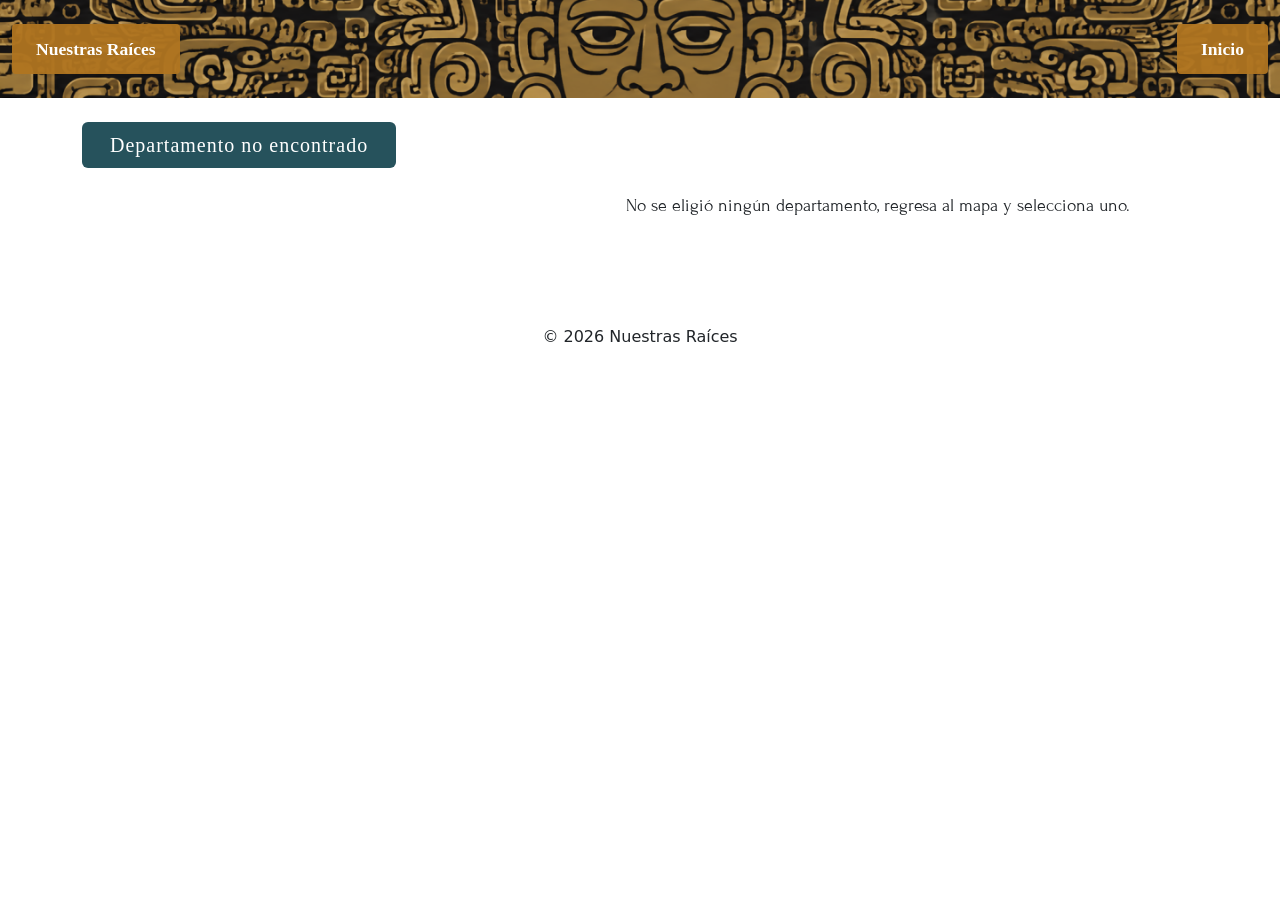
<file: InfoDpto.html>
<!DOCTYPE html>
<html lang="es">
<head>
    <meta charset="UTF-8">
    <meta name="viewport" content="width=device-width, initial-scale=1.0">
    <title>Nuestras Raíces - Vista Departamental</title>
    <link href="https://cdn.jsdelivr.net/npm/bootstrap@5.3.3/dist/css/bootstrap.min.css" rel="stylesheet">
    <link rel="preconnect" href="https://fonts.googleapis.com">
    <link rel="preconnect" href="https://fonts.gstatic.com" crossorigin>
    <link href="https://fonts.googleapis.com/css2?family=Forum&family=Kranky&display=swap" rel="stylesheet">
    <link href="css/stylesMapa.css" rel="stylesheet">
</head>
<body>

    <!--Encabezado y Barra de Navegación-->
    <header class="encabezado-navegador">
        <nav class="navbar navbar-expand-lg py-4">
            <div class="container-fluid d-flex justify-content-between align-items-center">
               <a class="nav-link" href="Desarrolladores.html">Nuestras Raíces</a>
                <a class="nav-link" href="index.html">Inicio</a>
            </div>
        </nav>
    </header>

    <main class="container py-4">
        
        <!--Bloque Superior-->
        <section id="presentacion-departamento" class="mb-5">
            
            <!-- Badge que resaltaria el contorno de la imagen de los departamentes-->
            <div class="mb-4 text-center text-lg-start">
                <span id="badge-departamento" class="badge-departamento"></span>
            </div>

            <!--Silueta y Descripción -->
            <div class="row align-items-center">
                
                <!--Silueta SVG-->
                <div class="col-lg-5 text-center mb-4 mb-lg-0">
                    <div id="contenedor-silueta-depto" class="contenido-mapa">
                        <!--Contenido por JS-->
                    </div>
                </div>

                <!--Texto Introductorio-->
                <div class="col-lg-7">
                    <div id="contenedor-texto-depto" class="contenido-texto">
                        <!--Contenido por JS-->
                    </div>
                </div>

            </div>
        </section>

        <!--Direccionamiento a Submenús-->
        <section id="submenus" class="mb-5">
            <h2 class="subtitulomenu mb-3">Conocé más aquí:</h2>
            <ul class="lista-submenus d-flex flex-column flex-lg-row gap-2 gap-lg-4 list-unstyled">
                <li><a href="#historia">• Historia</a></li>
                <li><a href="#tradiciones">• Tradiciones y cultura</a></li>
                <li><a href="#gastronomia">• Gastronomía</a></li>
                <li><a href="#lugares">• Lugares de Interés</a></li>
            </ul>
        </section>

        <!--Secciones Modulares-->
        <section id="historia" class="modulo-seccion mb-4">
            <h2 class="titulo-seccion">Historia</h2>
            <div id="contenido-historia" class="contenedor-placeholder">
                <!--Contenido por JS-->
            </div>
        </section>

        <section id="tradiciones" class="modulo-seccion mb-4">
            <h2 class="titulo-seccion">Tradiciones y cultura</h2>
            <div id="contenido-tradiciones" class="contenedor-placeholder">
                <!--Contenido por JS-->
            </div>
        </section>

        <section id="gastronomia" class="modulo-seccion mb-4">
            <h2 class="titulo-seccion">Gastronomía</h2>
            <div id="contenido-gastronomia" class="contenedor-placeholder">
                <!--Contenido por JS-->
            </div>
        </section>

        <section id="lugares" class="modulo-seccion mb-5">
            <h2 class="titulo-seccion">Lugares de Interés</h2>
            <div id="contenido-lugares" class="contenedor-placeholder">
               <!--Contenido por JS-->
            </div>
        </section>

    </main>

    <!--Pie de Página -->
    <footer class="text-center py-3">
        <p>&copy; 2026 Nuestras Raíces</p>
    </footer>

    <!--Bootstrap Bundle JS -->
    <script src="https://cdn.jsdelivr.net/npm/bootstrap@5.3.3/dist/js/bootstrap.bundle.min.js"></script>
    <script src="js/Api.js"></script>
    <script src="js/siluetas.js"></script>
    <!--Contenido por JS-->
    <script src="js/detalleDepto.js"></script>
</body>
</html>
</file>
<file: css/stylesMapa.css>
.contenido-mapa svg{
    width: 100%;
    height: auto;
    max-width: 100%;
    display: block;
    /*este css hace que el svg del mapa se ajuste al bloque que se le dio en el boostrapgrid*/
}

.division-linea{
    display: flex;
    align-items: center;
    text-align: center;
    margin: 2rem 0;
    /*el flex hace que la linea izq el texto del span y la linea derecha
    vayan en una sola fila continua*/
}

.division-linea::before,
.division-linea::after{
    content:"";
    flex: 1;
    border-bottom: 1px solid #000;
 /*elementos fantasma solo con borde para hacer las lineas*/
}

.division-linea span{
    padding: 0 1rem;
    font-weight: 500;
    white-space: nowrap;
    font-family: 'Forum', serif;
    /*el nowrap evita que si el contenedor span se reduce
    el texto que esta en el span no se corte*/
}

h1, h2 {
  font-family: 'Kranky', cursive;
}

.contenido-texto p {
  font-family: 'Forum', serif; 
  font-size: 1.1rem;
  line-height: 1.6;
}

.encabezado-navegador{
     font-family: 'Kranky', cursive;
     position: sticky;
    top: 0;
    z-index: 1000;
    /*hace que la abrra superior siempre este arriba*/
}


.navbar a {
  color:white; 
  text-decoration: none;
  font-size: 1.1rem;
  font-weight: 600;
  padding: 0.75rem 1.5rem;
  background-color: rgba(177, 117, 32, 0.94); 
  border-radius: 4px;
}

.navbar {
  background-image: url('../img/navbar.png');
  background-size: cover;
  background-position: center;
  background-repeat: no-repeat;
}

/*etiqueta con el nombre del departamento*/
.badge-departamento {
    display: inline-block;
    background-color: #26525c;
    color: #ffffff;
    font-family: 'Kranky', cursive;
    font-size: 1.25rem;
    padding: 0.5rem 1.75rem;
    border-radius: 6px;
    letter-spacing: 1px;
}

/*enlaces del submenú*/
.lista-submenus {
    margin-bottom: 0;
}
 
/*cada enlace del submenu se ve como boton, sin subrayado*/
.lista-submenus a {
    display: block;
    color: black;
    font-family: 'Forum', serif;
    font-size: 1.15rem;
    font-weight: 600;
    text-decoration: none;
    text-align: center;
    padding: 0.4rem 1.25rem;
    border-radius: 6px;
    transition: background-color 0.2s ease, color 0.2s ease;
}
 
.lista-submenus a:hover {
    background-color: #b17520;
    color: #ffffff;
}

/*cajas contenedoras de contenido por js*/
.contenedor-placeholder {
    background-color: #d9d9d9;
    min-height: 160px;
    border-radius: 4px;
    padding: 1.5rem;
    display: flex;
    align-items: center;
    justify-content: center;
}

/*poniendole colores dependiendo de la zona departamental*/
#SVAH, #SVSA, #SVSO{
    fill: rgba(3, 221, 40, 0.801);
}

#SVUS, #SVUN, #SVSM, #SVMO{
    fill: #209eb1b3;
}

#SVSS, #SVLI, #SVPA, #SVCU, #SVCA, #SVCH, #SVSV{
    fill: #ff7c01db;
}

.pequeño-popover {
    --bs-popover-max-width: 130px;

    font-size: 0.65rem;
    font-family: 'Forum', serif;

    

    --bs-popover-body-padding-x: 0.1rem;
    --bs-popover-body-padding-y: 0.1rem;
    --bs-popover-header-padding-x: 0.1rem;
    --bs-popover-header-padding-y: 0.1rem;
    
    --bs-popover-bg: rgba(177, 117, 32, 0.94);
    --bs-popover-header-bg: rgba(177, 117, 32, 0.94);
    --bs-popover-header-font-size: 0.75rem;
    --bs-popover-body-color: #ffffff;
    --bs-popover-header-color: #ffffff;

    pointer-events: none;
}

.pequeño-popover .popover-header{
    font-family: 'Kranky', cursive;
}
 
/*para que el menu conoce mas aqui baje suave a cada seccion*/
html {
    scroll-behavior: smooth;
}
 
/*el navbar es sticky y tapaba el titulo de la seccion al bajar*/
.modulo-seccion {
    scroll-margin-top: 140px;
}
 
/*contenedor con el contenido real, reemplaza al placeholder gris*/
.contenedor-contenido {
    background-color: #d9d9d9;
    border-radius: 4px;
    padding: 1.5rem;
    font-family: 'Forum', serif;
    font-size: 1.1rem;
    line-height: 1.6;
}
 
.contenedor-contenido h3 {
    font-family: 'Kranky', cursive;
    margin-top: 1rem;
}
 
.contenedor-contenido h3:first-child {
    margin-top: 0;
}
 
#contenedor-texto-depto {
    text-align: center;
}
 
/*foto del departamento en la seccion de historia*/
.foto-depto{
    width: 100%;
    height: 260px;
    object-fit: cover;
}
 
/*el viewBox centra el dibujo dentro de esta caja*/
#contenedor-silueta-depto svg{
    height: 380px;
}
 
@media (max-width: 768px){
    #contenedor-silueta-depto svg{
        height: 260px;
    }
}

.contenido-mapa circle{
    pointer-events: none;
}
.contenido-mapa svg{
    touch-action: manipulation;
    -webkit-tap-highlight-color: transparent;
}

/*aviso que solo se ve en dispositivos sin hover (celulares y tablets)*/
.aviso-tactil{
    display: none;
    text-align: center;
    font-size: 0.9rem;
    margin-top: 0.5rem;
}
 
@media (hover: none){
    .aviso-tactil{
        display: block;
    }
}

/*se limita el ancho para que el video no ocupe toda la pantalla*/
.video-contenedor {
    max-width: 900px;
    margin: 0 auto;
    border-radius: 8px;
    overflow: hidden;
}
 
.creditos-video {
    text-align: center;
    font-family: 'Forum', serif;
    font-size: 0.9rem;
    margin-top: 0.5rem;
}


/*por default aplicamos estos presets para que se vea mas suave la transicion del 3d*/
#features path {
    transition: transform 0.3s ease, filter 0.3s ease, fill 0.3s ease;

    transform-origin: center;
    transform-box: fill-box;
}

/*esta clase agg a cada path de deaprtamento cuando se detecte que se ha seleccionado*/
.resaltado-3d{
filter: drop-shadow(0 6px 5px rgba(0,0,0,0.45));
transform: scale(1.04) translateY(-3px);
}
</file>
